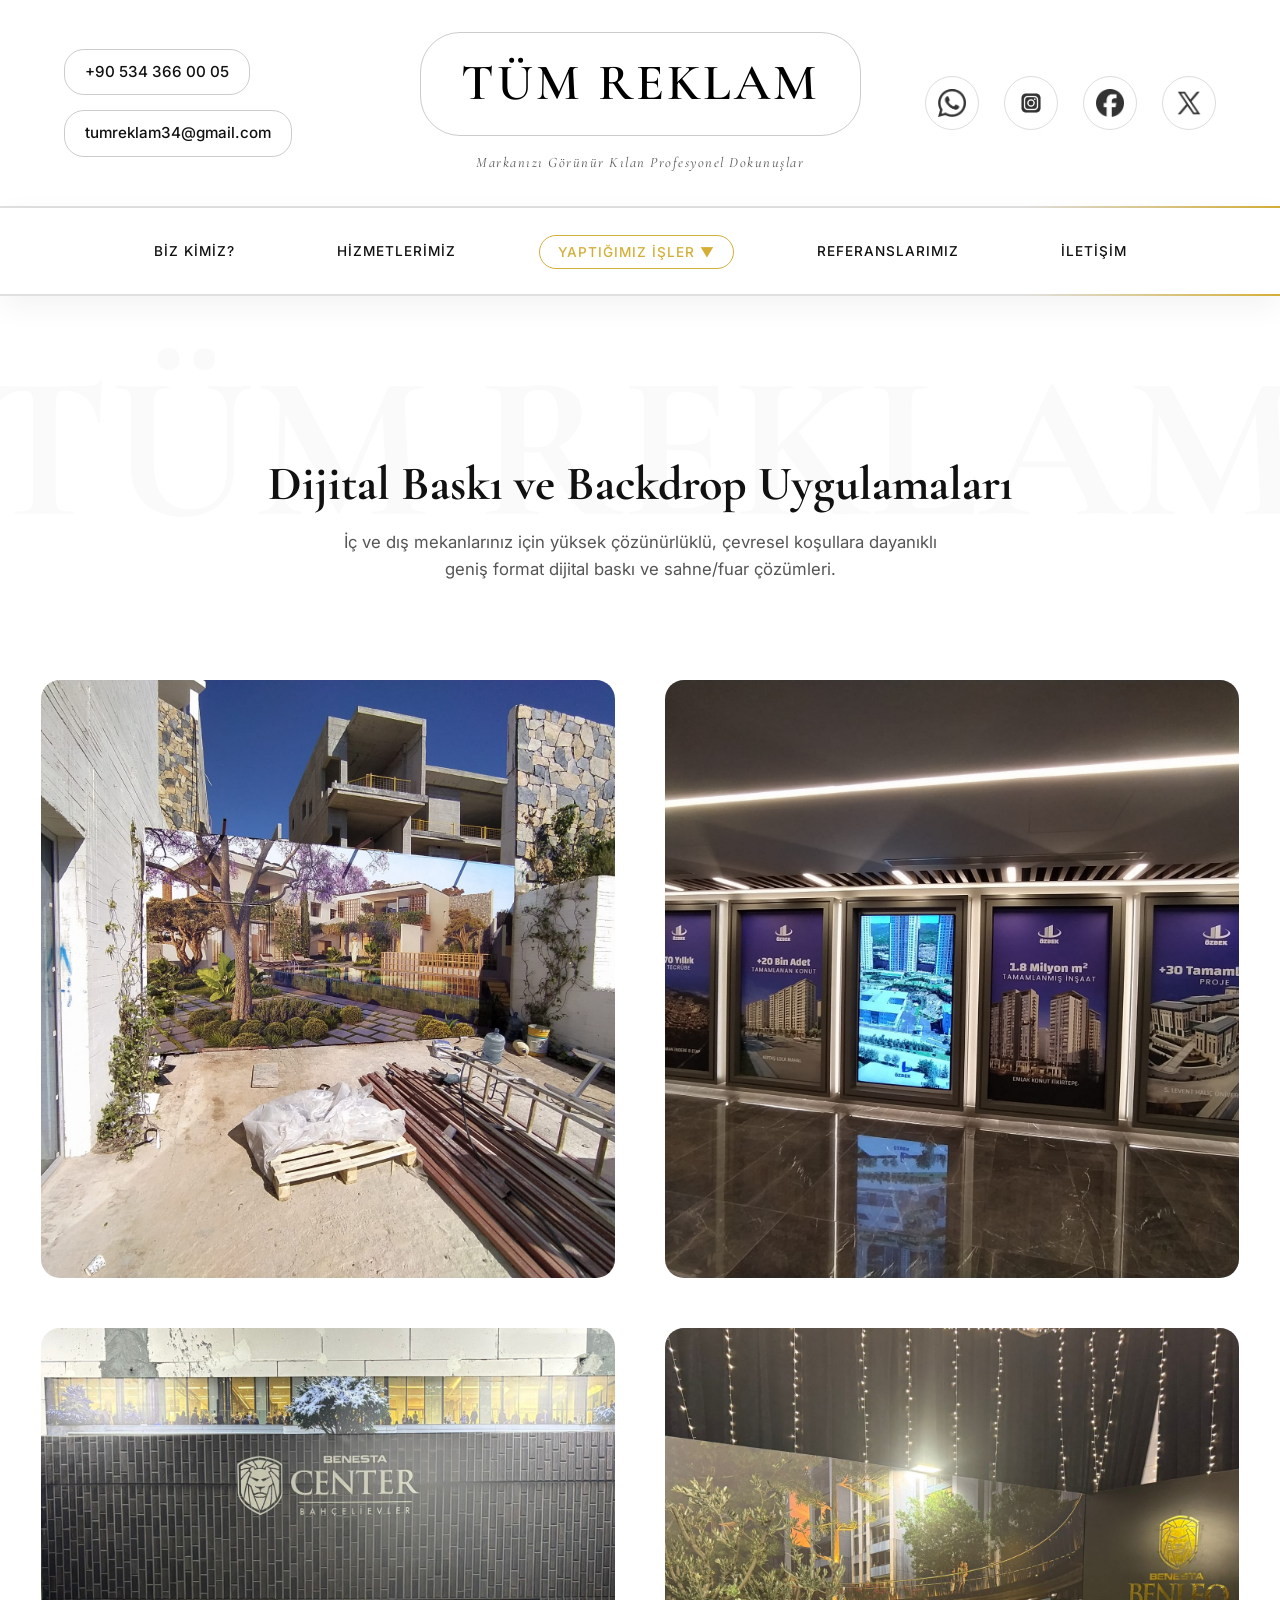
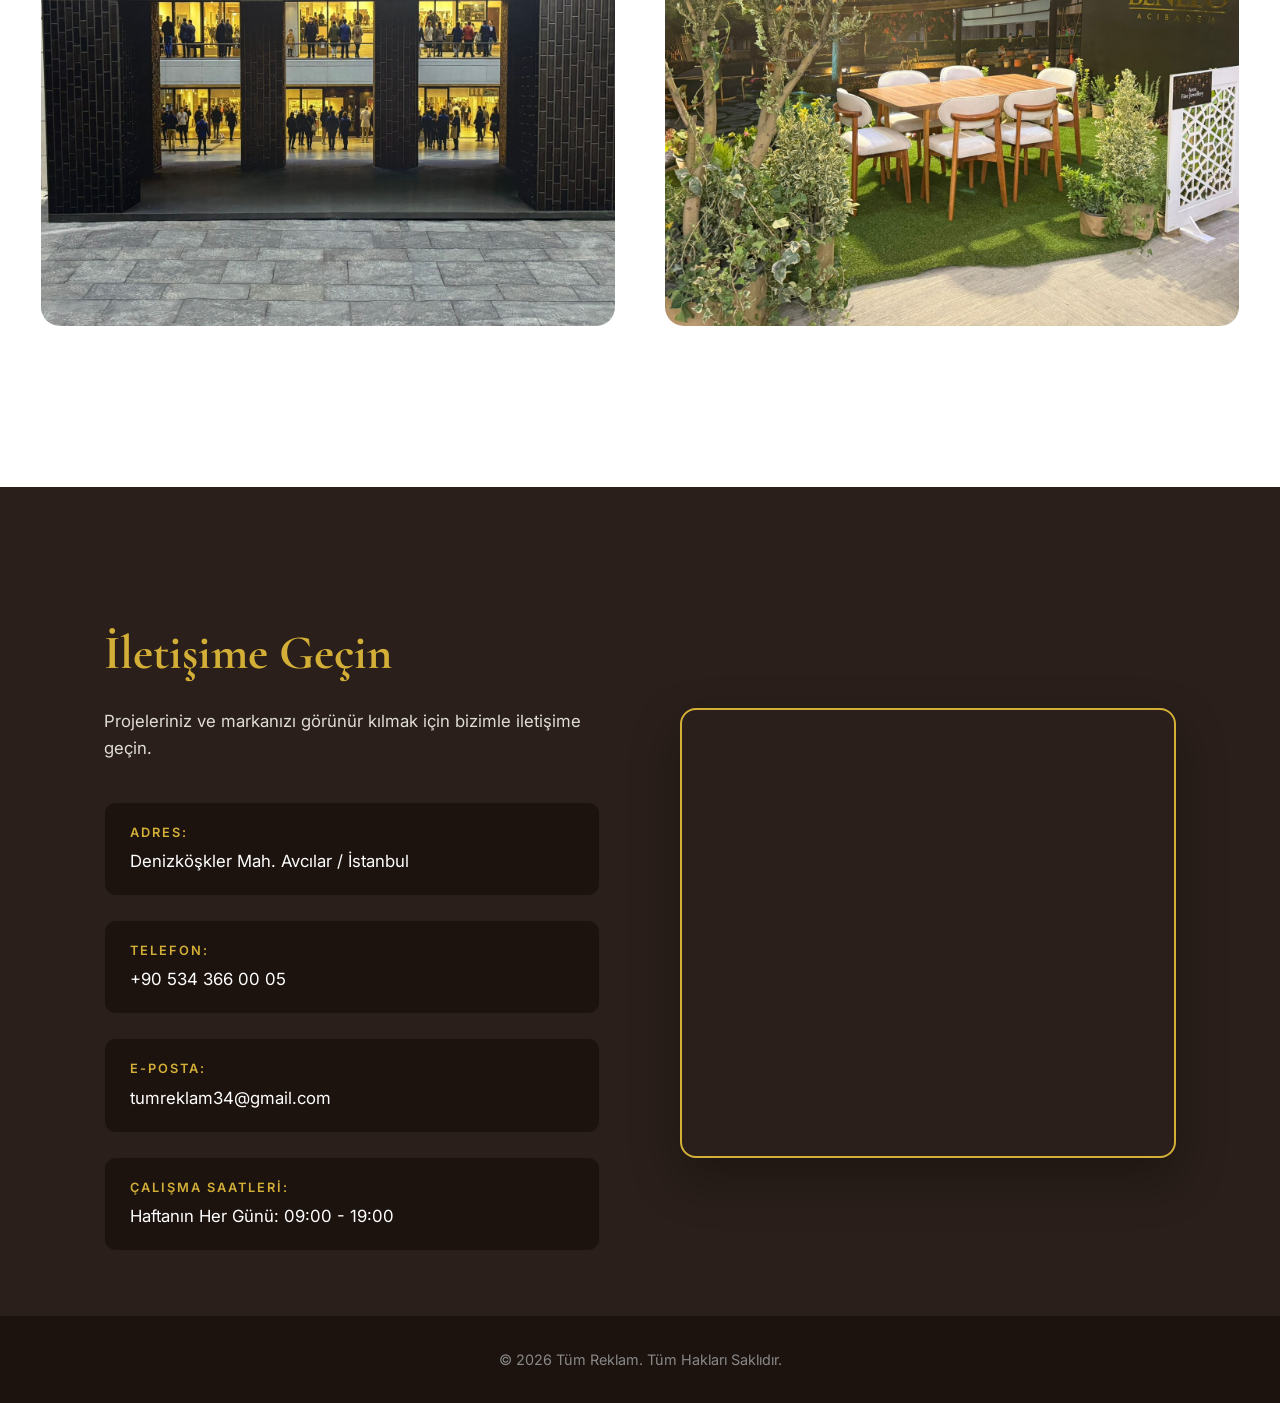
<file: baski.html>
<!DOCTYPE html>
<html lang="tr">

<head>
    <meta charset="UTF-8">
    <meta name="viewport" content="width=device-width, initial-scale=1.0">
    <title>Dijital Baskı ve Backdrop Uygulamaları | Tüm Reklam</title>
    <link
        href="https://fonts.googleapis.com/css2?family=Cormorant+Garamond:ital,wght@0,400;0,600;0,700;1,400&family=Inter:wght@300;400;500;600&display=swap"
        rel="stylesheet">
    <link rel="stylesheet" href="css/style.css">
</head>

<body>

    <header class="site-header">
        <div class="top-bar">
            <div class="header-quick-contact">
                <a href="tel:+905343660005">+90 534 366 00 05</a>
                <a href="mailto:tumreklam34@gmail.com">tumreklam34@gmail.com</a>
            </div>
            <div class="logo-center">
                <a href="index.html">
                    <h1>TÜM REKLAM</h1>
                </a>
                <p class="slogan">Markanızı Görünür Kılan Profesyonel Dokunuşlar</p>
            </div>
            <div class="header-social">
                <a href="https://wa.me/905343660005" target="_blank"><img src="assets/icons/whatsapp.png"
                        alt="WhatsApp"></a>
                <a href="https://www.instagram.com/tumreklam34?utm_source=qr&igsh=MW1oNmxnb2l3cmVrcA=="
                    target="_blank"><img src="assets/icons/instagram.png" alt="Instagram"></a>
                <a href="#"><img src="assets/icons/facebook.png" alt="Facebook"></a>
                <a href="#"><img src="assets/icons/x.png" alt="X"></a>
            </div>
        </div>
        <hr class="header-divider">
    </header>

    <nav class="category-nav">
        <a href="index.html#biz-kimiz-bolumu">Biz Kimiz?</a>
        <a href="index.html#hizmetlerimiz-bolumu">Hizmetlerimiz</a>
        <div class="dropdown">
            <a href="index.html#projeler-bolumu" class="dropbtn"
                style="color: var(--gold-accent); border-color: var(--gold-accent);">Yaptığımız İşler <span>▼</span></a>
            <div class="dropdown-content">
                <a href="tabelalar.html">Tabelalar ve Totemler</a>
                <a href="baski.html">Dijital Baskı ve Backdrop</a>
                <a href="yonlendirme.html">Yönlendirme Levhaları</a>
                <a href="kurumsal.html">Kurumsal İnce İşler</a>
                <a href="konsept.html">Konsept Tasarımlar</a>
            </div>
        </div>
        <a href="index.html#referanslar-bolumu">Referanslarımız</a>
        <a href="#iletisim-bolumu">İletişim</a>
    </nav>


    <section class="full-portfolio-section container">
        <div class="section-header center">
            <h2>Dijital Baskı ve Backdrop Uygulamaları</h2>
            <p>İç ve dış mekanlarınız için yüksek çözünürlüklü, çevresel koşullara dayanıklı geniş format dijital baskı
                ve sahne/fuar çözümleri.
            </p>
        </div>

        <div class="masonry-gallery">
            <div class="gallery-box">
                <img src="assets/img/ui/baski1.jpeg" alt="Şantiye Çevre Kaplama Baskıları">
                <div class="project-card-content">
                    <h3>Şantiye Kaplamaları</h3>
                    <p>İnşaat alanlarınızı etkileyici reklam alanlarına dönüştüren, doğa ve mimari konseptli büyük
                        boyutlu çevre güvenlik baskıları.</p>
                </div>
            </div>
            <div class="gallery-box">
                <img src="assets/img/ui/baski2.jpg" alt="Işıklı Kumaş Baskı">
                <div class="project-card-content">
                    <h3>Işıklı Kumaş Baskı (Lightbox)</h3>
                    <p>İç mekanlarda markanızı pürüzsüz ve canlı renklerle öne çıkaran, yüksek çözünürlüklü arkadan
                        aydınlatmalı dijital panolar.</p>
                </div>
            </div>
            <div class="gallery-box">
                <img src="assets/img/ui/baski3.jpeg" alt="Dev Cephe Giydirme">
                <div class="project-card-content">
                    <h3>Dev Cephe Giydirmeleri</h3>
                    <p>Bina cepheleri veya satış ofisleri için üretilen, markanızın büyüklüğünü vurgulayan mimari
                        dijital baskı uygulamaları.</p>
                </div>
            </div>
            <div class="gallery-box">
                <img src="assets/img/ui/baski4.jpg" alt="Fuar ve Etkinlik Alanı">
                <div class="project-card-content">
                    <h3>Fuar ve Etkinlik Baskıları</h3>
                    <p>Tanıtım standları, fuarlar ve özel etkinlikler için marka kimliğinize uygun tasarlanan, üç
                        boyutlu algı yaratan zeminler.</p>
                </div>
            </div>
        </div>
    </section>


    <footer id="iletisim-bolumu" class="site-footer">
        <div class="container footer-grid">

            <div class="contact-info-box">
                <h3 class="footer-title">İletişime Geçin</h3>
                <p class="footer-desc">Projeleriniz ve markanızı görünür kılmak için bizimle iletişime geçin.</p>

                <div class="contact-details">
                    <div class="contact-item">

                        <div class="text">
                            <strong>Adres:</strong>
                            <span>Denizköşkler Mah. Avcılar / İstanbul</span>
                        </div>
                    </div>
                    <div class="contact-item">

                        <div class="text">
                            <strong>Telefon:</strong>
                            <span>+90 534 366 00 05</span>
                        </div>
                    </div>
                    <div class="contact-item">

                        <div class="text">
                            <strong>E-posta:</strong>
                            <span>tumreklam34@gmail.com</span>
                        </div>
                    </div>
                    <div class="contact-item">

                        <div class="text">
                            <strong>Çalışma Saatleri:</strong>
                            <span>Haftanın Her Günü: 09:00 - 19:00</span>
                        </div>
                    </div>
                </div>
            </div>

            <div class="map-wrapper">
                <iframe
                    src="https://maps.google.com/maps?q=Denizk%C3%B6%C5%9Fkler%20Mahallesi,%20Tunay%20Sk.%20No:19,%20Avc%C4%B1lar/Istanbul&t=&z=15&ie=UTF8&iwloc=&output=embed"
                    width="100%" height="100%" style="border:0;" allowfullscreen="" loading="lazy"
                    referrerpolicy="no-referrer-when-downgrade"></iframe>
            </div>

        </div>
        <div class="footer-bottom">
            <p>© 2026 Tüm Reklam. Tüm Hakları Saklıdır.</p>
        </div>
    </footer>

</body>

</html>
</file>
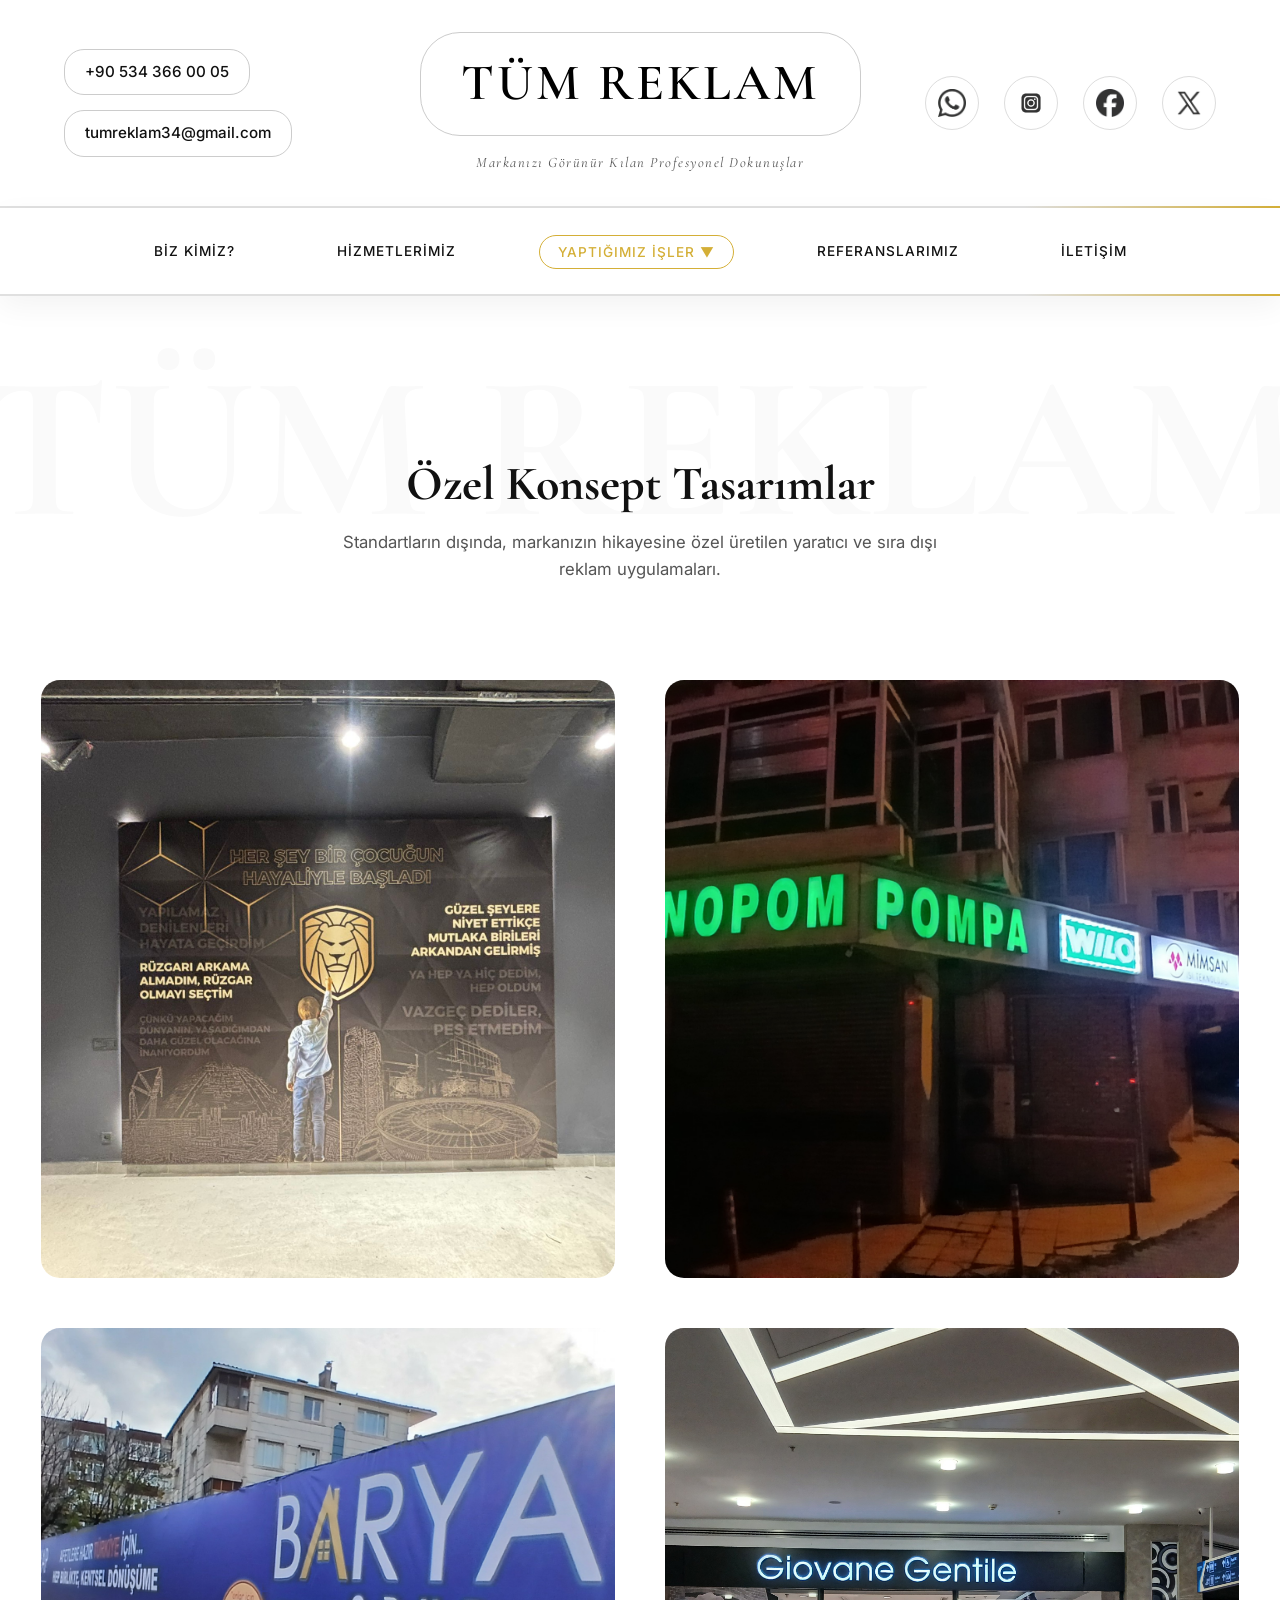
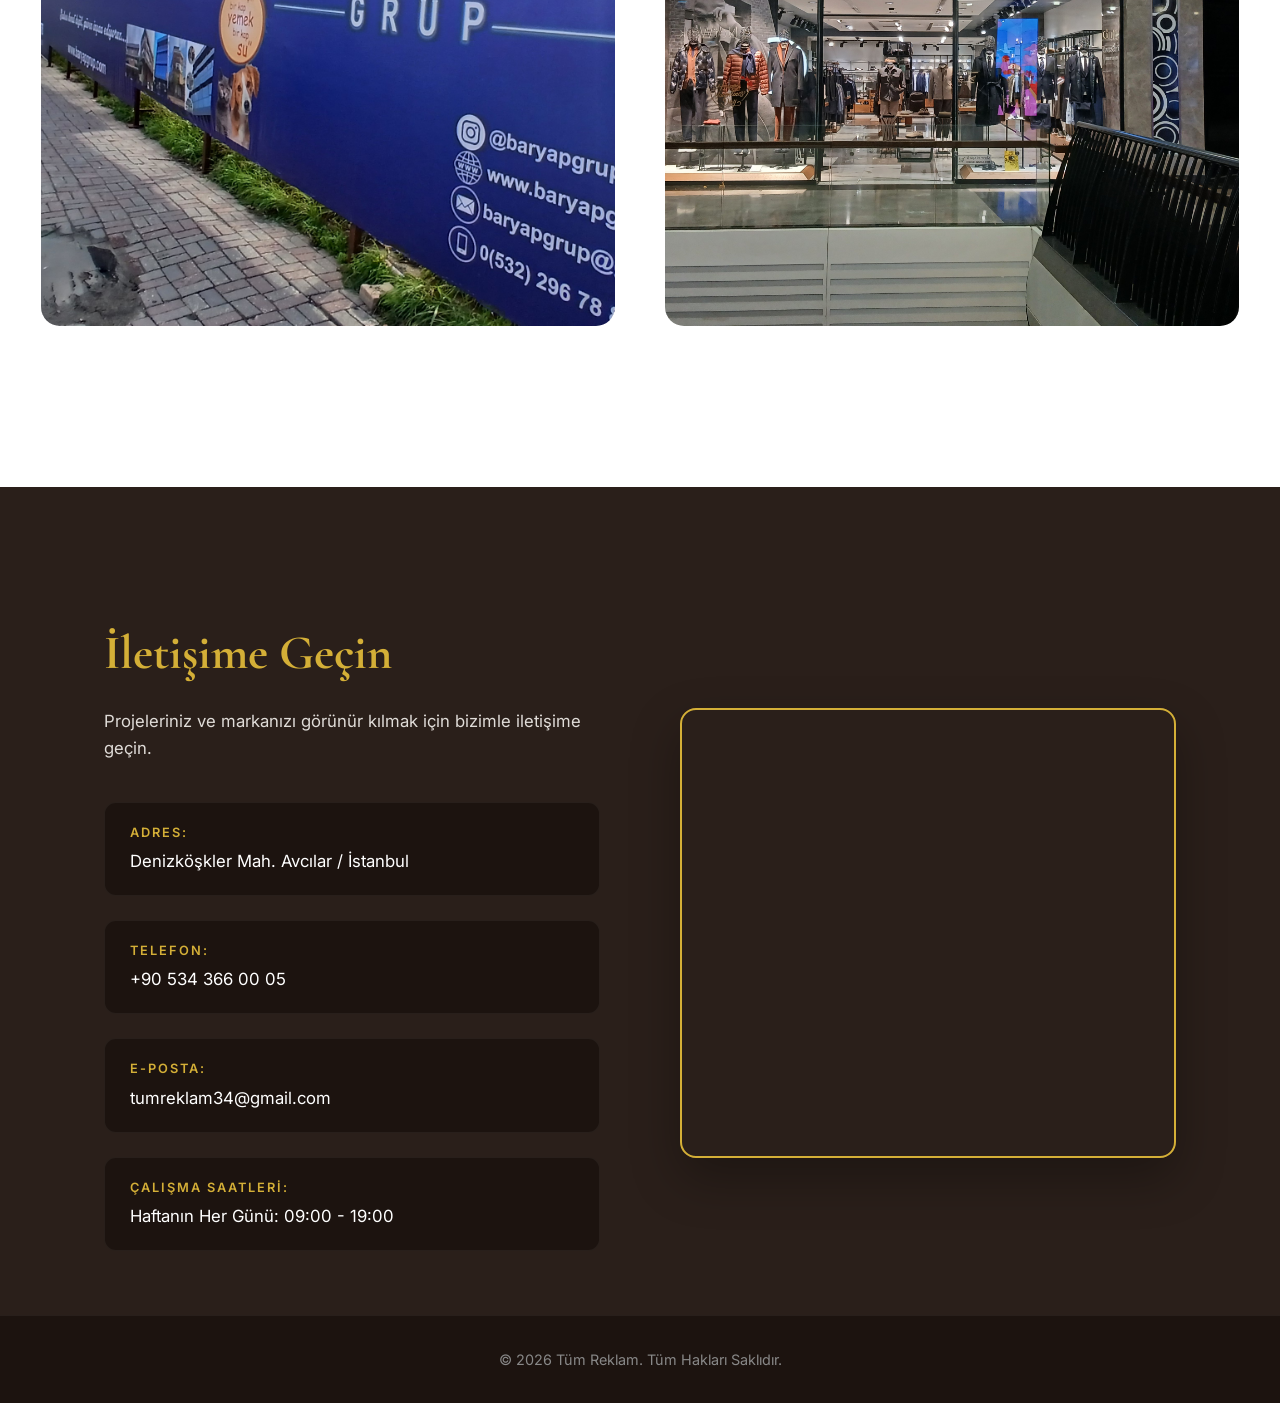
<file: konsept.html>
<!DOCTYPE html>
<html lang="tr">

<head>
    <meta charset="UTF-8">
    <meta name="viewport" content="width=device-width, initial-scale=1.0">
    <title>Özel Konsept Tasarımlar | Tüm Reklam</title>
    <link
        href="https://fonts.googleapis.com/css2?family=Cormorant+Garamond:ital,wght@0,400;0,600;0,700;1,400&family=Inter:wght@300;400;500;600&display=swap"
        rel="stylesheet">
    <link rel="stylesheet" href="css/style.css">
</head>

<body>

    <header class="site-header">
        <div class="top-bar">
            <div class="header-quick-contact">
                <a href="tel:+905343660005">+90 534 366 00 05</a>
                <a href="mailto:tumreklam34@gmail.com">tumreklam34@gmail.com</a>
            </div>
            <div class="logo-center">
                <a href="index.html">
                    <h1>TÜM REKLAM</h1>
                </a>
                <p class="slogan">Markanızı Görünür Kılan Profesyonel Dokunuşlar</p>
            </div>
            <div class="header-social">
                <a href="https://wa.me/905343660005" target="_blank"><img src="assets/icons/whatsapp.png"
                        alt="WhatsApp"></a>
                <a href="https://www.instagram.com/tumreklam34?utm_source=qr&igsh=MW1oNmxnb2l3cmVrcA=="
                    target="_blank"><img src="assets/icons/instagram.png" alt="Instagram"></a>
                <a href="#"><img src="assets/icons/facebook.png" alt="Facebook"></a>
                <a href="#"><img src="assets/icons/x.png" alt="X"></a>
            </div>
        </div>
        <hr class="header-divider">
    </header>

    <nav class="category-nav">
        <a href="index.html#biz-kimiz-bolumu">Biz Kimiz?</a>
        <a href="index.html#hizmetlerimiz-bolumu">Hizmetlerimiz</a>
        <div class="dropdown">
            <a href="index.html#projeler-bolumu" class="dropbtn"
                style="color: var(--gold-accent); border-color: var(--gold-accent);">Yaptığımız İşler <span>▼</span></a>
            <div class="dropdown-content">
                <a href="tabelalar.html">Tabelalar ve Totemler</a>
                <a href="baski.html">Dijital Baskı ve Backdrop</a>
                <a href="yonlendirme.html">Yönlendirme Levhaları</a>
                <a href="kurumsal.html">Kurumsal İnce İşler</a>
                <a href="konsept.html">Konsept Tasarımlar</a>
            </div>
        </div>
        <a href="index.html#referanslar-bolumu">Referanslarımız</a>
        <a href="#iletisim-bolumu">İletişim</a>
    </nav>


    <section class="full-portfolio-section container">
        <div class="section-header center">
            <h2>Özel Konsept Tasarımlar</h2>
            <p>Standartların dışında, markanızın hikayesine özel üretilen yaratıcı ve sıra dışı reklam uygulamaları.</p>
        </div>

        <div class="masonry-gallery">
            <div class="gallery-box">
                <img src="assets/img/ui/konsept1.jpeg" alt="İç Mekan Dekoratif Duvar">
                <div class="project-card-content">
                    <h3>İç Mekan Dekoratif Duvar</h3>
                    <p>Motivasyonel metinler ve grafik tasarımlarla mekanınıza özel bir hikaye katan dev dijital duvar
                        folyo uygulamaları.</p>
                </div>
            </div>
            <div class="gallery-box">
                <img src="assets/img/ui/konsept2.jpg" alt="İşletme Dış Cephe Işıklı Tabela">
                <div class="project-card-content">
                    <h3>Işıklı Dış Cephe Tabelaları</h3>
                    <p>İşletmelerin vitrin ve cephelerine entegre, karanlıkta dahi markanızı çarpıcı gösteren özel
                        ışıklı harf tabelalar.</p>
                </div>
            </div>
            <div class="gallery-box">
                <img src="assets/img/ui/konsept3.jpg" alt="Dev Ölçekli Marka Brandaları">
                <div class="project-card-content">
                    <h3>Dev Ölçekli Kampanya Brandaları</h3>
                    <p>Açık alanlarda geniş kitlelere mesaj vermek için tasarlanmış dev kentsel dönüşüm veya gayrimenkul
                        proje brandaları.</p>
                </div>
            </div>
            <div class="gallery-box">
                <img src="assets/img/ui/konsept4.jpg" alt="Mağaza Vitrin ve Cephe Konsepti">
                <div class="project-card-content">
                    <h3>Mağaza Vitrin Konseptleri</h3>
                    <p>AVM içi veya cadde mağazaları için prestijli yüzey malzemeleriyle kombinlenmiş, ışıklı marka ve
                        vitrin tasarımları.</p>
                </div>
            </div>
        </div>
    </section>


    <footer id="iletisim-bolumu" class="site-footer">
        <div class="container footer-grid">

            <div class="contact-info-box">
                <h3 class="footer-title">İletişime Geçin</h3>
                <p class="footer-desc">Projeleriniz ve markanızı görünür kılmak için bizimle iletişime geçin.</p>

                <div class="contact-details">
                    <div class="contact-item">

                        <div class="text">
                            <strong>Adres:</strong>
                            <span>Denizköşkler Mah.  Avcılar / İstanbul</span>
                        </div>
                    </div>
                    <div class="contact-item">

                        <div class="text">
                            <strong>Telefon:</strong>
                            <span>+90 534 366 00 05</span>
                        </div>
                    </div>
                    <div class="contact-item">

                        <div class="text">
                            <strong>E-posta:</strong>
                            <span>tumreklam34@gmail.com</span>
                        </div>
                    </div>
                    <div class="contact-item">

                        <div class="text">
                            <strong>Çalışma Saatleri:</strong>
                            <span>Haftanın Her Günü: 09:00 - 19:00</span>
                        </div>
                    </div>
                </div>
            </div>

            <div class="map-wrapper">
                <iframe
                    src="https://maps.google.com/maps?q=Denizk%C3%B6%C5%9Fkler%20Mahallesi,%20Tunay%20Sk.%20No:19,%20Avc%C4%B1lar/Istanbul&t=&z=15&ie=UTF8&iwloc=&output=embed"
                    width="100%" height="100%" style="border:0;" allowfullscreen="" loading="lazy"
                    referrerpolicy="no-referrer-when-downgrade"></iframe>
            </div>

        </div>
        <div class="footer-bottom">
            <p>© 2026 Tüm Reklam. Tüm Hakları Saklıdır.</p>
        </div>
    </footer>

</body>

</html>
</file>
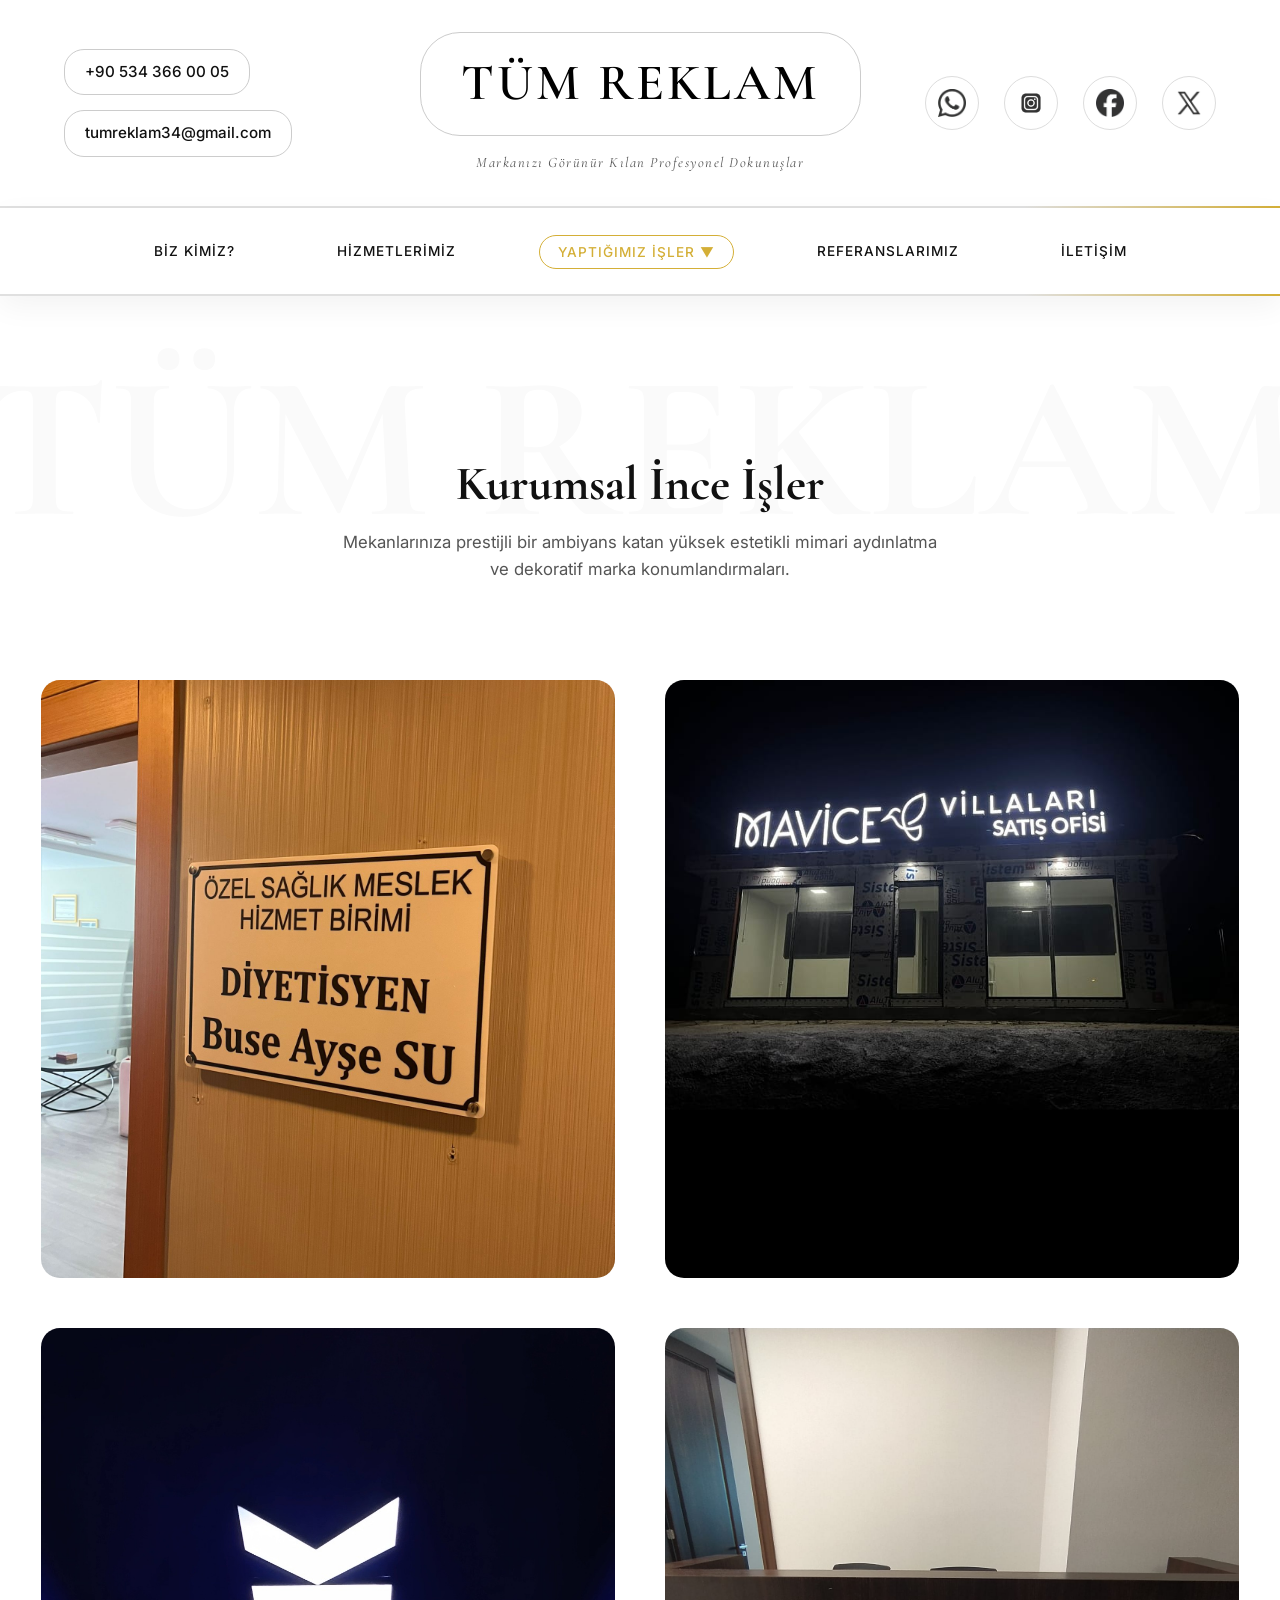
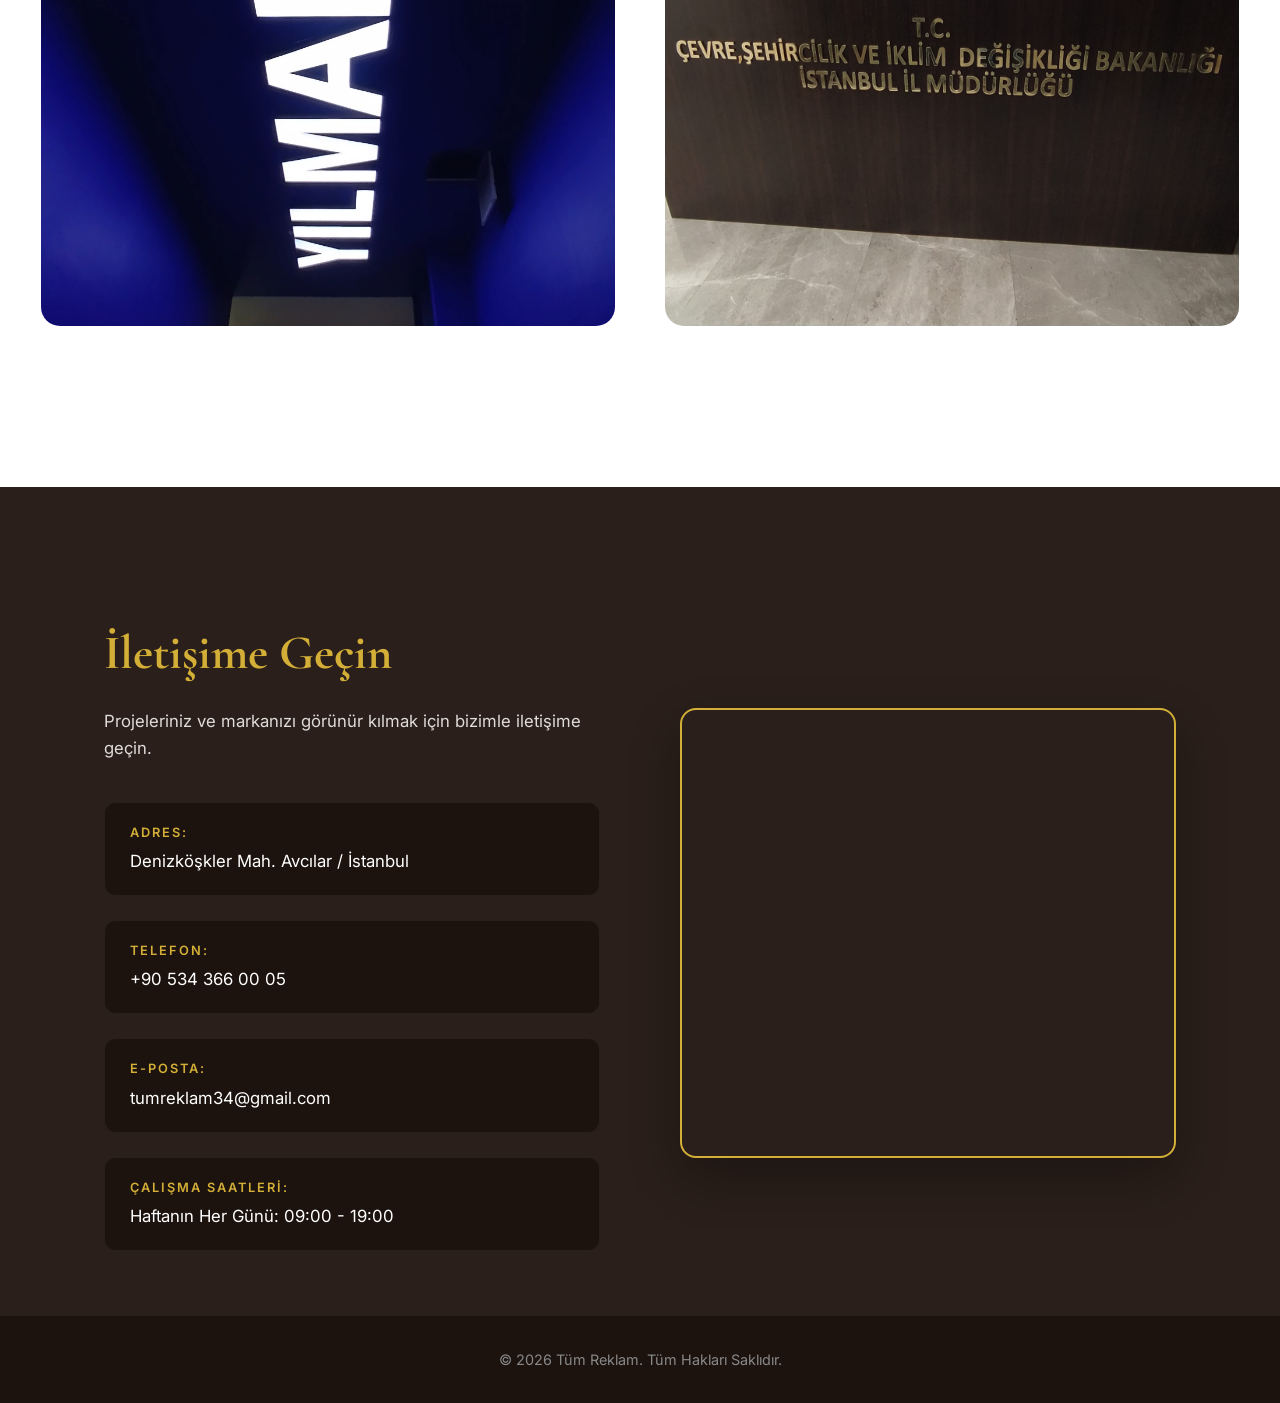
<file: kurumsal.html>
<!DOCTYPE html>
<html lang="tr">

<head>
    <meta charset="UTF-8">
    <meta name="viewport" content="width=device-width, initial-scale=1.0">
    <title>Kurumsal İnce İşler | Tüm Reklam</title>
    <link
        href="https://fonts.googleapis.com/css2?family=Cormorant+Garamond:ital,wght@0,400;0,600;0,700;1,400&family=Inter:wght@300;400;500;600&display=swap"
        rel="stylesheet">
    <link rel="stylesheet" href="css/style.css">
</head>

<body>

    <header class="site-header">
        <div class="top-bar">
            <div class="header-quick-contact">
                <a href="tel:+905343660005">+90 534 366 00 05</a>
                <a href="mailto:tumreklam34@gmail.com">tumreklam34@gmail.com</a>
            </div>
            <div class="logo-center">
                <a href="index.html">
                    <h1>TÜM REKLAM</h1>
                </a>
                <p class="slogan">Markanızı Görünür Kılan Profesyonel Dokunuşlar</p>
            </div>
            <div class="header-social">
                <a href="https://wa.me/905343660005" target="_blank"><img src="assets/icons/whatsapp.png"
                        alt="WhatsApp"></a>
                <a href="https://www.instagram.com/tumreklam34?utm_source=qr&igsh=MW1oNmxnb2l3cmVrcA=="
                    target="_blank"><img src="assets/icons/instagram.png" alt="Instagram"></a>
                <a href="#"><img src="assets/icons/facebook.png" alt="Facebook"></a>
                <a href="#"><img src="assets/icons/x.png" alt="X"></a>
            </div>
        </div>
        <hr class="header-divider">
    </header>

    <nav class="category-nav">
        <a href="index.html#biz-kimiz-bolumu">Biz Kimiz?</a>
        <a href="index.html#hizmetlerimiz-bolumu">Hizmetlerimiz</a>
        <div class="dropdown">
            <a href="index.html#projeler-bolumu" class="dropbtn"
                style="color: var(--gold-accent); border-color: var(--gold-accent);">Yaptığımız İşler <span>▼</span></a>
            <div class="dropdown-content">
                <a href="tabelalar.html">Tabelalar ve Totemler</a>
                <a href="baski.html">Dijital Baskı ve Backdrop</a>
                <a href="yonlendirme.html">Yönlendirme Levhaları</a>
                <a href="kurumsal.html">Kurumsal İnce İşler</a>
                <a href="konsept.html">Konsept Tasarımlar</a>
            </div>
        </div>
        <a href="index.html#referanslar-bolumu">Referanslarımız</a>
        <a href="#iletisim-bolumu">İletişim</a>
    </nav>


    <section class="full-portfolio-section container">
        <div class="section-header center">
            <h2>Kurumsal İnce İşler</h2>
            <p>Mekanlarınıza prestijli bir ambiyans katan yüksek estetikli mimari aydınlatma ve dekoratif marka
                konumlandırmaları.</p>
        </div>

        <div class="masonry-gallery">
            <div class="gallery-box">
                <img src="assets/img/ui/kurumsal1.jpg" alt="Ofis Kapı İsimlikleri">
                <div class="project-card-content">
                    <h3>Ofis Kapı İsimlikleri</h3>
                    <p>Kurum içi oda kapıları için özel üretilmiş, net okunabilir yazılı ve şık tasarımlı kurumsal
                        isimlik levhaları.</p>
                </div>
            </div>
            <div class="gallery-box">
                <img src="assets/img/ui/kurumsal2.jpg" alt="Satış Ofisi Mimari Kaplamaları">
                <div class="project-card-content">
                    <h3>Satış Ofisi Uygulamaları</h3>
                    <p>Projelerin satış ofisleri için estetik ve dikkat çekici dış cephe kaplamaları ile şık ışıklı çatı
                        tabelaları.</p>
                </div>
            </div>
            <div class="gallery-box">
                <img src="assets/img/ui/kurumsal3.jpg" alt="Tavana Monte Özel Aydınlatmalar">
                <div class="project-card-content">
                    <h3>Tavan Tipi Dev Logolar</h3>
                    <p>Tavan yapısına doğrudan entegre edilerek mekan tasarımına değer katan, özel aydınlatmalı devasa
                        marka logoları.</p>
                </div>
            </div>
            <div class="gallery-box">
                <img src="assets/img/ui/kurumsal4.jpg" alt="Karşılama Bankosu Logoları">
                <div class="project-card-content">
                    <h3>Banko Üzeri Kurumsal Kimlik</h3>
                    <p>Resmi kurumlar ve şirket giriş bankolarını taçlandıran, prestijli metalik kesim kurumsal unvan
                        uygulamaları.</p>
                </div>
            </div>
        </div>
    </section>


    <footer id="iletisim-bolumu" class="site-footer">
        <div class="container footer-grid">

            <div class="contact-info-box">
                <h3 class="footer-title">İletişime Geçin</h3>
                <p class="footer-desc">Projeleriniz ve markanızı görünür kılmak için bizimle iletişime geçin.</p>

                <div class="contact-details">
                    <div class="contact-item">

                        <div class="text">
                            <strong>Adres:</strong>
                            <span>Denizköşkler Mah. Avcılar / İstanbul</span>
                        </div>
                    </div>
                    <div class="contact-item">

                        <div class="text">
                            <strong>Telefon:</strong>
                            <span>+90 534 366 00 05</span>
                        </div>
                    </div>
                    <div class="contact-item">

                        <div class="text">
                            <strong>E-posta:</strong>
                            <span>tumreklam34@gmail.com</span>
                        </div>
                    </div>
                    <div class="contact-item">

                        <div class="text">
                            <strong>Çalışma Saatleri:</strong>
                            <span>Haftanın Her Günü: 09:00 - 19:00</span>
                        </div>
                    </div>
                </div>
            </div>

            <div class="map-wrapper">
                <iframe
                    src="https://maps.google.com/maps?q=Denizk%C3%B6%C5%9Fkler%20Mahallesi,%20Tunay%20Sk.%20No:19,%20Avc%C4%B1lar/Istanbul&t=&z=15&ie=UTF8&iwloc=&output=embed"
                    width="100%" height="100%" style="border:0;" allowfullscreen="" loading="lazy"
                    referrerpolicy="no-referrer-when-downgrade"></iframe>
            </div>

        </div>
        <div class="footer-bottom">
            <p>© 2026 Tüm Reklam. Tüm Hakları Saklıdır.</p>
        </div>
    </footer>

</body>

</html>
</file>
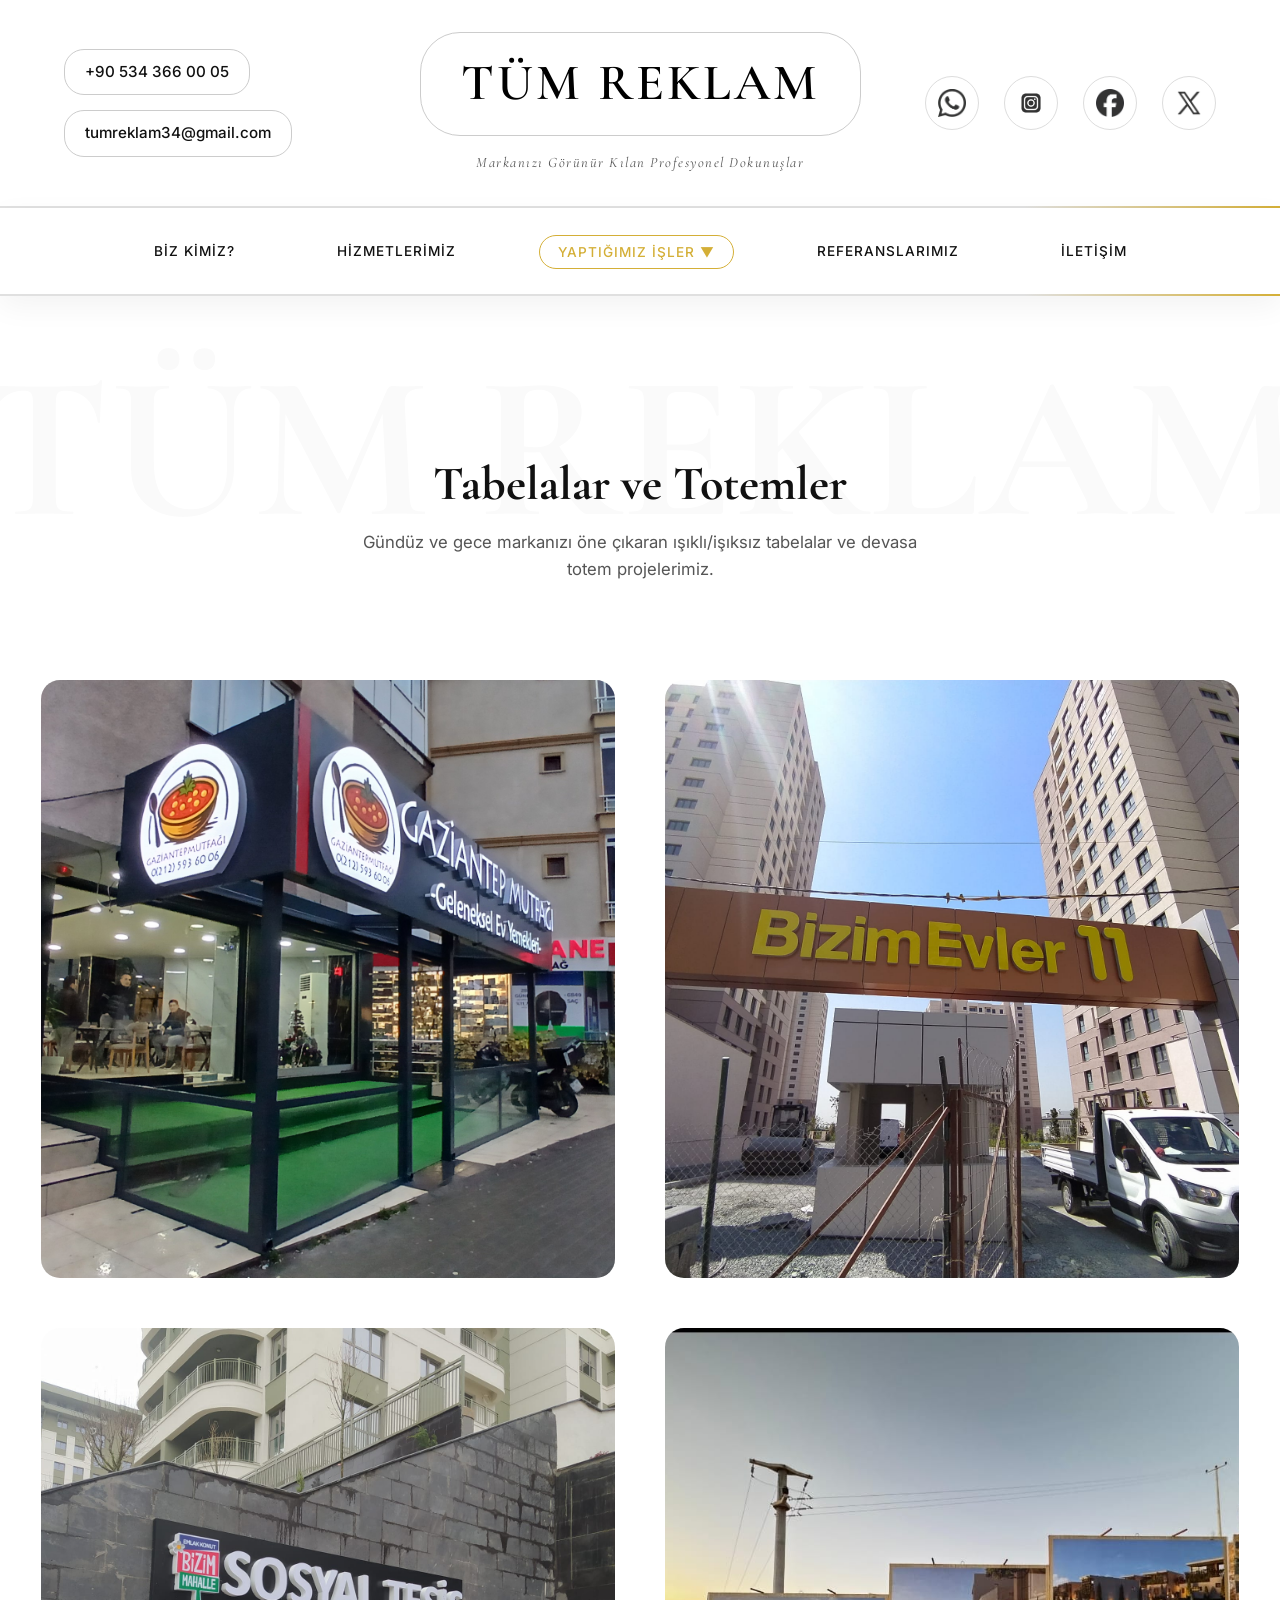
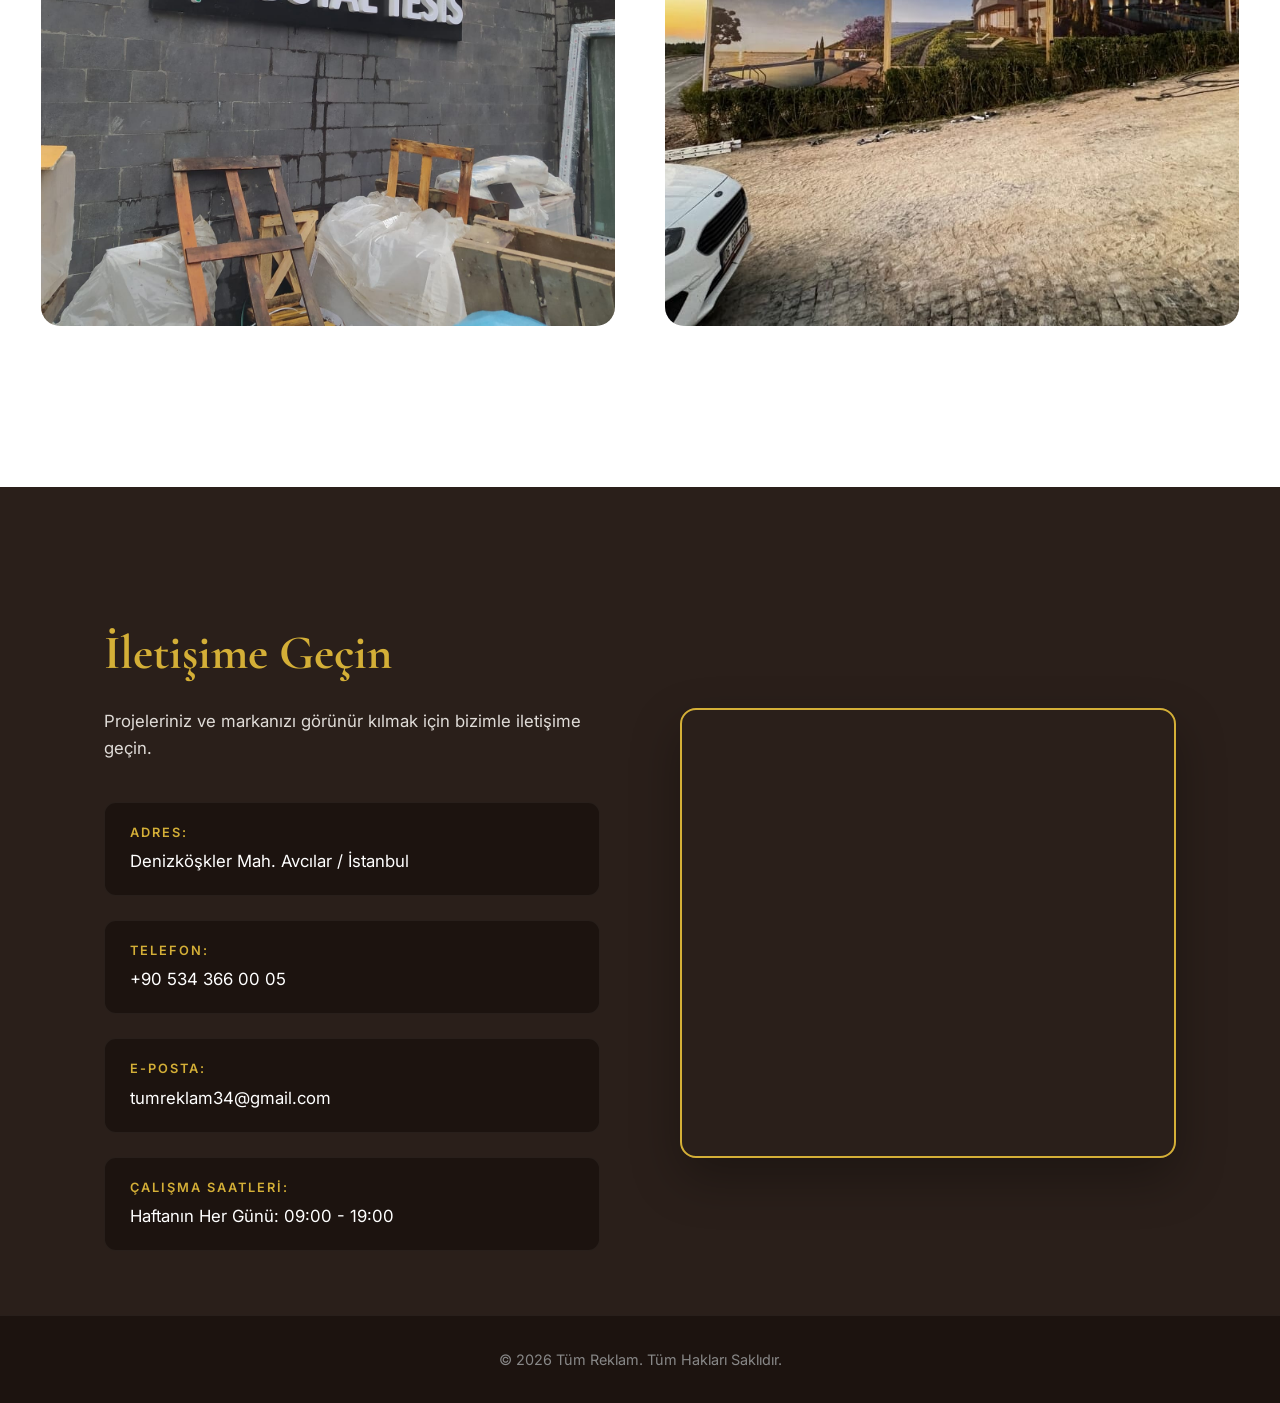
<file: tabelalar.html>
<!DOCTYPE html>
<html lang="tr">

<head>
    <meta charset="UTF-8">
    <meta name="viewport" content="width=device-width, initial-scale=1.0">
    <title>Tabelalar ve Totemler | Tüm Reklam</title>
    <link
        href="https://fonts.googleapis.com/css2?family=Cormorant+Garamond:ital,wght@0,400;0,600;0,700;1,400&family=Inter:wght@300;400;500;600&display=swap"
        rel="stylesheet">
    <link rel="stylesheet" href="css/style.css">
</head>

<body>

    <header class="site-header">
        <div class="top-bar">
            <div class="header-quick-contact">
                <a href="tel:+905343660005">+90 534 366 00 05</a>
                <a href="mailto:tumreklam34@gmail.com">tumreklam34@gmail.com</a>
            </div>
            <div class="logo-center">
                <a href="index.html">
                    <h1>TÜM REKLAM</h1>
                </a>
                <p class="slogan">Markanızı Görünür Kılan Profesyonel Dokunuşlar</p>
            </div>
            <div class="header-social">
                <a href="https://wa.me/905343660005" target="_blank"><img src="assets/icons/whatsapp.png"
                        alt="WhatsApp"></a>
                <a href="https://www.instagram.com/tumreklam34?utm_source=qr&igsh=MW1oNmxnb2l3cmVrcA=="
                    target="_blank"><img src="assets/icons/instagram.png" alt="Instagram"></a>
                <a href="#"><img src="assets/icons/facebook.png" alt="Facebook"></a>
                <a href="#"><img src="assets/icons/x.png" alt="X"></a>
            </div>
        </div>
        <hr class="header-divider">
    </header>

    <nav class="category-nav">
        <a href="index.html#biz-kimiz-bolumu">Biz Kimiz?</a>
        <a href="index.html#hizmetlerimiz-bolumu">Hizmetlerimiz</a>
        <div class="dropdown">
            <a href="index.html#projeler-bolumu" class="dropbtn"
                style="color: var(--gold-accent); border-color: var(--gold-accent);">Yaptığımız İşler <span>▼</span></a>
            <div class="dropdown-content">
                <a href="tabelalar.html">Tabelalar ve Totemler</a>
                <a href="baski.html">Dijital Baskı ve Backdrop</a>
                <a href="yonlendirme.html">Yönlendirme Levhaları</a>
                <a href="kurumsal.html">Kurumsal İnce İşler</a>
                <a href="konsept.html">Konsept Tasarımlar</a>
            </div>
        </div>
        <a href="index.html#referanslar-bolumu">Referanslarımız</a>
        <a href="#iletisim-bolumu">İletişim</a>
    </nav>


    <section class="full-portfolio-section container">
        <div class="section-header center">
            <h2>Tabelalar ve Totemler</h2>
            <p>Gündüz ve gece markanızı öne çıkaran ışıklı/işıksız tabelalar ve devasa totem projelerimiz.</p>
        </div>

        <div class="masonry-gallery">

            <div class="gallery-box">
                <img src="assets/img/ui/tabela1.jpg" alt="Premium LED Tabela Uygulaması">
                <div class="project-card-content">
                    <h3>LED Tabela Uygulaması</h3>
                    <p>Markanın gece görünürlüğünü en üst seviyeye taşıyan, enerji tasarruflu ve uzun ömürlü LED tabela
                        projemiz.</p>
                </div>
            </div>

            <div class="gallery-box">
                <img src="assets/img/ui/tabela2.jpg" alt="Kurumsal Dev Totem Tabelası">
                <div class="project-card-content">
                    <h3>Kurumsal Dev Totem</h3>
                    <p>Fabrika ve plaza girişleri için tasarladığımız, uzak mesafelerden fark edilen, rüzgara dayanıklı
                        pilon totem tabela.</p>
                </div>
            </div>

            <div class="gallery-box">
                <img src="assets/img/ui/tabela3.jpg" alt="Pleksi Kutu Harf Tabela">
                <div class="project-card-content">
                    <h3>Pleksi Kutu Harf</h3>
                    <p>Ofis içi ve dış cephe için uyguladığımız, elit ve kurumsal bir hava katan, arkadan aydınlatmalı
                        pleksi kutu harf projemiz.</p>
                </div>
            </div>

            <div class="gallery-box">
                <img src="assets/img/ui/tabela4.jpg" alt="Şık Işıksız Tabela">
                <div class="project-card-content">
                    <h3>Işıksız Şık Tabela</h3>
                    <p>Fırçalanmış alüminyum malzeme üzerine uygulanan, elit ve minimal tasarımlı ışıksız cephe
                        tabelası.</p>
                </div>
            </div>

        </div>
    </section>


    <footer id="iletisim-bolumu" class="site-footer">
        <div class="container footer-grid">

            <div class="contact-info-box">
                <h3 class="footer-title">İletişime Geçin</h3>
                <p class="footer-desc">Projeleriniz ve markanızı görünür kılmak için bizimle iletişime geçin.</p>

                <div class="contact-details">
                    <div class="contact-item">

                        <div class="text">
                            <strong>Adres:</strong>
                            <span>Denizköşkler Mah.  Avcılar / İstanbul</span>
                        </div>
                    </div>
                    <div class="contact-item">

                        <div class="text">
                            <strong>Telefon:</strong>
                            <span>+90 534 366 00 05</span>
                        </div>
                    </div>
                    <div class="contact-item">

                        <div class="text">
                            <strong>E-posta:</strong>
                            <span>tumreklam34@gmail.com</span>
                        </div>
                    </div>
                    <div class="contact-item">

                        <div class="text">
                            <strong>Çalışma Saatleri:</strong>
                            <span>Haftanın Her Günü: 09:00 - 19:00</span>
                        </div>
                    </div>
                </div>
            </div>

            <div class="map-wrapper">
                <iframe
                    src="https://maps.google.com/maps?q=Denizk%C3%B6%C5%9Fkler%20Mahallesi,%20Tunay%20Sk.%20No:19,%20Avc%C4%B1lar/Istanbul&t=&z=15&ie=UTF8&iwloc=&output=embed"
                    width="100%" height="100%" style="border:0;" allowfullscreen="" loading="lazy"
                    referrerpolicy="no-referrer-when-downgrade"></iframe>
            </div>

        </div>
        <div class="footer-bottom">
            <p>© 2026 Tüm Reklam. Tüm Hakları Saklıdır.</p>
        </div>
    </footer>

</body>

</html>
</file>
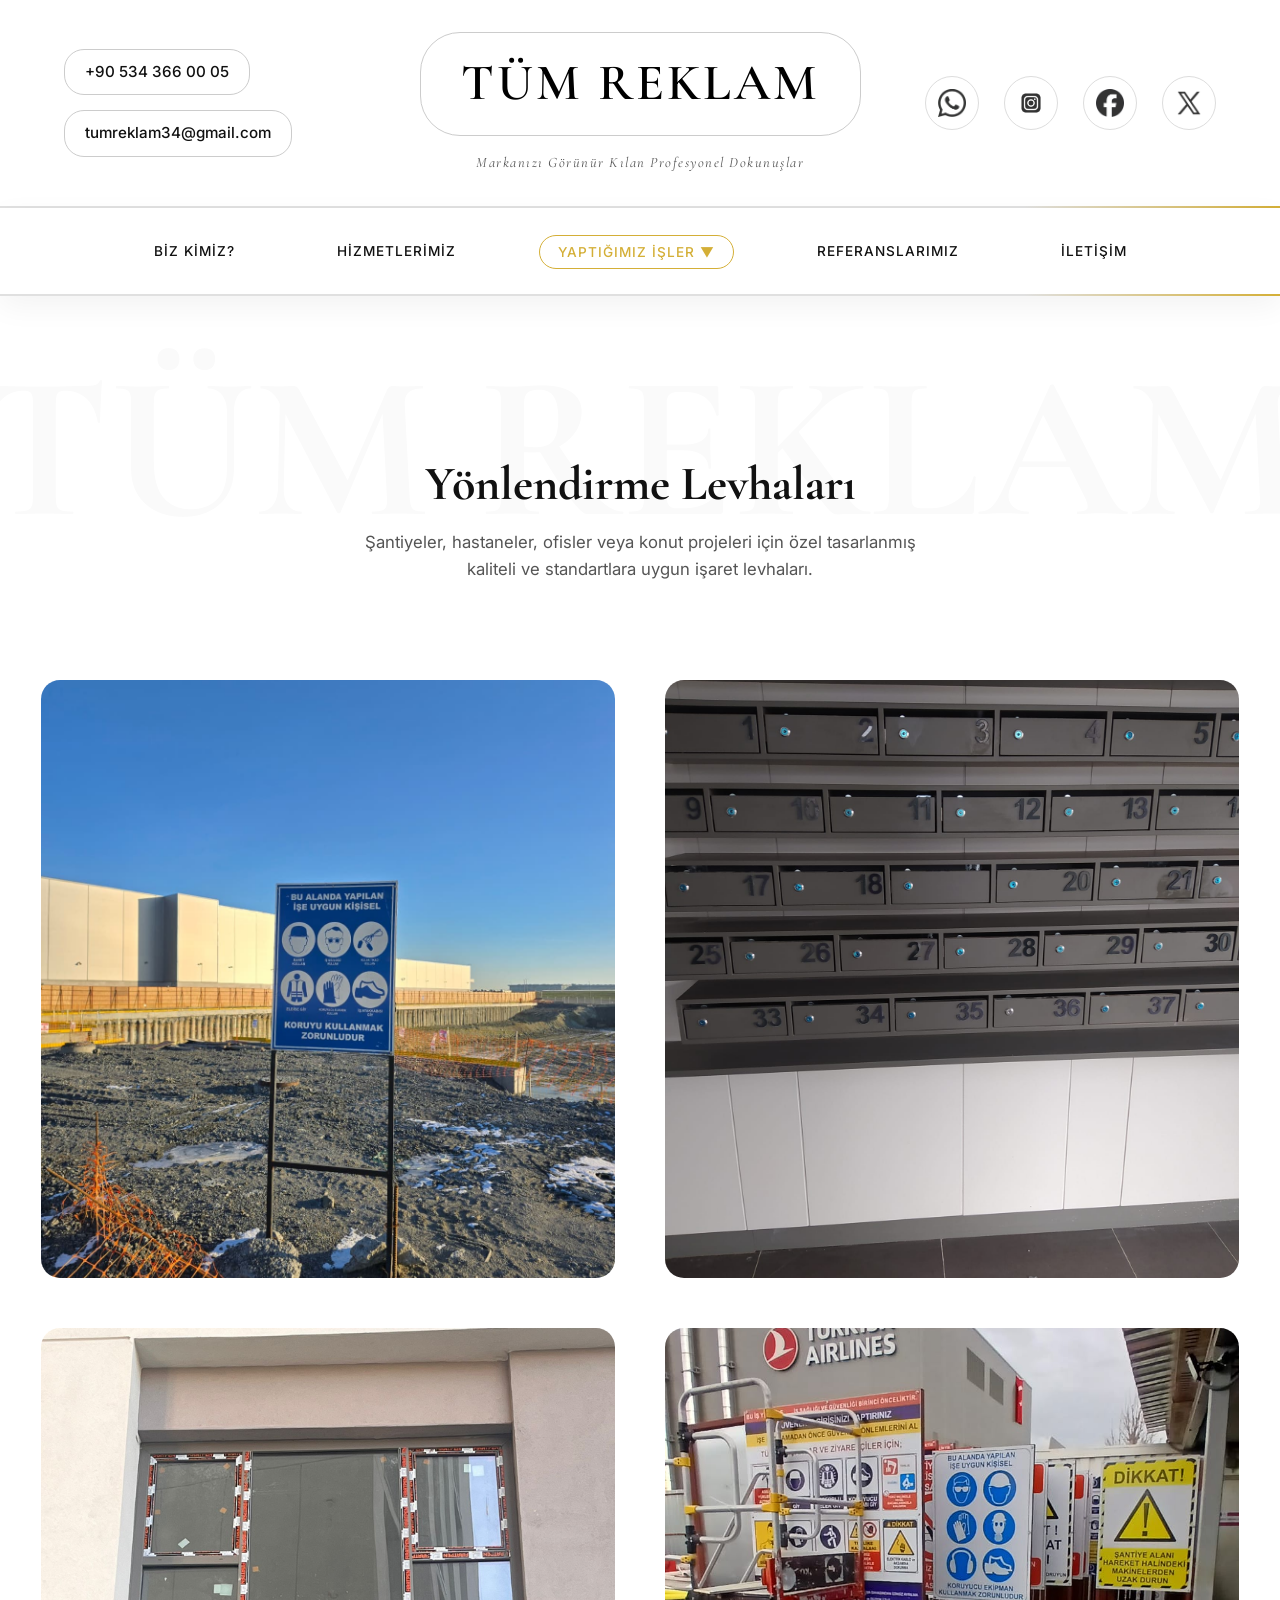
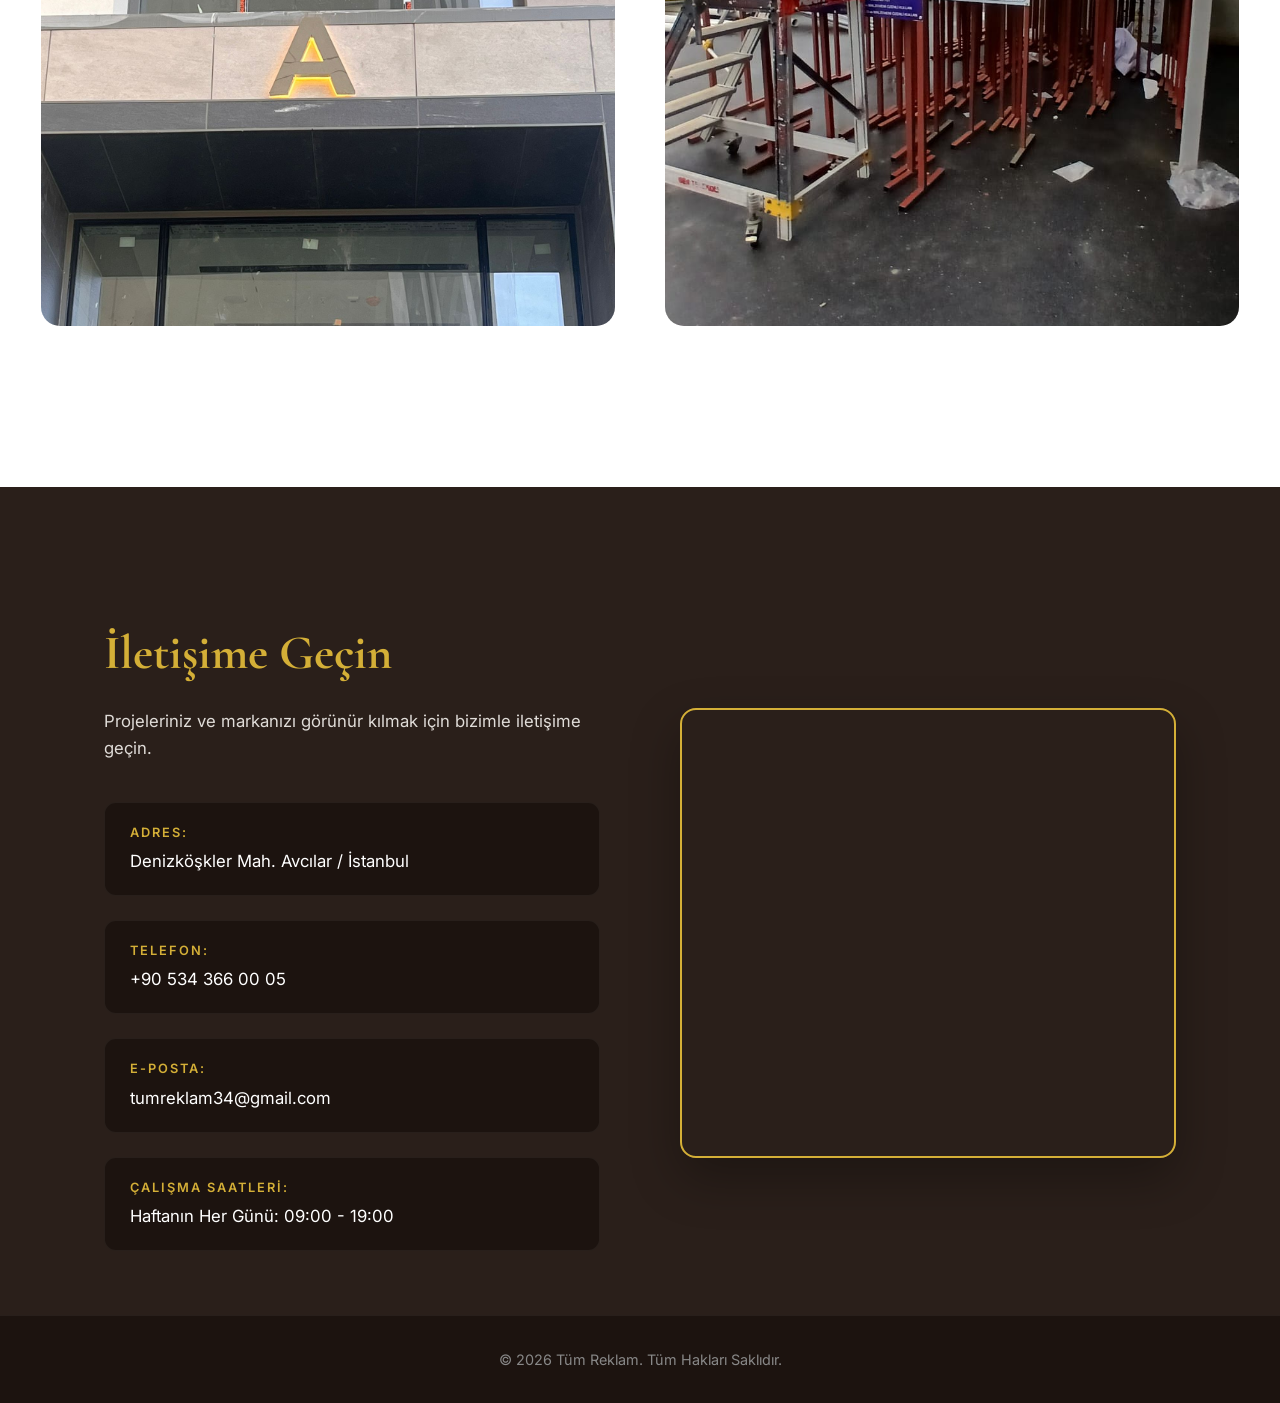
<file: yonlendirme.html>
<!DOCTYPE html>
<html lang="tr">

<head>
    <meta charset="UTF-8">
    <meta name="viewport" content="width=device-width, initial-scale=1.0">
    <title>Yönlendirme Levhaları | Tüm Reklam</title>
    <link
        href="https://fonts.googleapis.com/css2?family=Cormorant+Garamond:ital,wght@0,400;0,600;0,700;1,400&family=Inter:wght@300;400;500;600&display=swap"
        rel="stylesheet">
    <link rel="stylesheet" href="css/style.css">
</head>

<body>

    <header class="site-header">
        <div class="top-bar">
            <div class="header-quick-contact">
                <a href="tel:+905343660005">+90 534 366 00 05</a>
                <a href="mailto:tumreklam34@gmail.com">tumreklam34@gmail.com</a>
            </div>
            <div class="logo-center">
                <a href="index.html">
                    <h1>TÜM REKLAM</h1>
                </a>
                <p class="slogan">Markanızı Görünür Kılan Profesyonel Dokunuşlar</p>
            </div>
            <div class="header-social">
                <a href="https://wa.me/905343660005" target="_blank"><img src="assets/icons/whatsapp.png"
                        alt="WhatsApp"></a>
                <a href="https://www.instagram.com/tumreklam34?utm_source=qr&igsh=MW1oNmxnb2l3cmVrcA=="
                    target="_blank"><img src="assets/icons/instagram.png" alt="Instagram"></a>
                <a href="#"><img src="assets/icons/facebook.png" alt="Facebook"></a>
                <a href="#"><img src="assets/icons/x.png" alt="X"></a>
            </div>
        </div>
        <hr class="header-divider">
    </header>

    <nav class="category-nav">
        <a href="index.html#biz-kimiz-bolumu">Biz Kimiz?</a>
        <a href="index.html#hizmetlerimiz-bolumu">Hizmetlerimiz</a>
        <div class="dropdown">
            <a href="index.html#projeler-bolumu" class="dropbtn"
                style="color: var(--gold-accent); border-color: var(--gold-accent);">Yaptığımız İşler <span>▼</span></a>
            <div class="dropdown-content">
                <a href="tabelalar.html">Tabelalar ve Totemler</a>
                <a href="baski.html">Dijital Baskı ve Backdrop</a>
                <a href="yonlendirme.html">Yönlendirme Levhaları</a>
                <a href="kurumsal.html">Kurumsal İnce İşler</a>
                <a href="konsept.html">Konsept Tasarımlar</a>
            </div>
        </div>
        <a href="index.html#referanslar-bolumu">Referanslarımız</a>
        <a href="#iletisim-bolumu">İletişim</a>
    </nav>


    <section class="full-portfolio-section container">
        <div class="section-header center">
            <h2>Yönlendirme Levhaları</h2>
            <p>Şantiyeler, hastaneler, ofisler veya konut projeleri için özel tasarlanmış kaliteli ve standartlara uygun
                işaret levhaları.</p>
        </div>

        <div class="masonry-gallery">
            <div class="gallery-box">
                <img src="assets/img/ui/yonlendirme1.jpg" alt="İş Güvenliği Tabelaları">
                <div class="project-card-content">
                    <h3>İş Güvenliği Tabelaları</h3>
                    <p>Şantiye alanlarında kişisel koruyucu donanım (KKD) kullanımını hatırlatan, standartlara uygun
                        uyarı levhaları.</p>
                </div>
            </div>
            <div class="gallery-box">
                <img src="assets/img/ui/yonlendirme2.jpg" alt="Posta Kutusu ve Numara Panoları">
                <div class="project-card-content">
                    <h3>Posta Kutusu Panoları</h3>
                    <p>Modern konut projeleri ve plazalar için özel olarak tasarlanmış estetik ve modüler numaralı posta
                        kutusu sistemleri.</p>
                </div>
            </div>
            <div class="gallery-box">
                <img src="assets/img/ui/yonlendirme3.jpg" alt="Blok ve Giriş Yönlendirmeleri">
                <div class="project-card-content">
                    <h3>Blok ve Giriş Yönlendirmeleri</h3>
                    <p>Site veya iş merkezlerindeki blok girişlerini belirginleştiren, prestijli ve arkadan aydınlatmalı
                        (ışıklı) harf uygulamaları.</p>
                </div>
            </div>
            <div class="gallery-box">
                <img src="assets/img/ui/yonlendirme4.jpeg" alt="Şantiye Uyarı Setleri">
                <div class="project-card-content">
                    <h3>Şantiye Uyarı Setleri</h3>
                    <p>Dış mekan ve inşaat alanlarında kolayca taşınabilen, dayanıklı ayaklı metal iskeletli toplu iş
                        güvenliği yönlendirmeleri.</p>
                </div>
            </div>
        </div>
    </section>


    <footer id="iletisim-bolumu" class="site-footer">
        <div class="container footer-grid">

            <div class="contact-info-box">
                <h3 class="footer-title">İletişime Geçin</h3>
                <p class="footer-desc">Projeleriniz ve markanızı görünür kılmak için bizimle iletişime geçin.</p>

                <div class="contact-details">
                    <div class="contact-item">

                        <div class="text">
                            <strong>Adres:</strong>
                            <span>Denizköşkler Mah. Avcılar / İstanbul</span>
                        </div>
                    </div>
                    <div class="contact-item">

                        <div class="text">
                            <strong>Telefon:</strong>
                            <span>+90 534 366 00 05</span>
                        </div>
                    </div>
                    <div class="contact-item">

                        <div class="text">
                            <strong>E-posta:</strong>
                            <span>tumreklam34@gmail.com</span>
                        </div>
                    </div>
                    <div class="contact-item">

                        <div class="text">
                            <strong>Çalışma Saatleri:</strong>
                            <span>Haftanın Her Günü: 09:00 - 19:00</span>
                        </div>
                    </div>
                </div>
            </div>

            <div class="map-wrapper">
                <iframe
                    src="https://maps.google.com/maps?q=Denizk%C3%B6%C5%9Fkler%20Mahallesi,%20Tunay%20Sk.%20No:19,%20Avc%C4%B1lar/Istanbul&t=&z=15&ie=UTF8&iwloc=&output=embed"
                    width="100%" height="100%" style="border:0;" allowfullscreen="" loading="lazy"
                    referrerpolicy="no-referrer-when-downgrade"></iframe>
            </div>

        </div>
        <div class="footer-bottom">
            <p>© 2026 Tüm Reklam. Tüm Hakları Saklıdır.</p>
        </div>
    </footer>

</body>

</html>
</file>
<file: css/style.css>
a,
a:visited,
a:hover,
a:active {
    text-decoration: none !important;
    color: inherit;
    transition: all 0.3s ease;
}

.category-nav>a,
.category-nav>a:visited {
    color: var(--text-dark) !important;
}

/* --- 1. TEMEL AYARLAR VE RENKLER --- */
:root {
    --text-dark: #111;
    --text-gray: #555;
    --bg-white: #ffffff;
    --bg-cream: #faf9f6;
    --gold-accent: #D4AF37;
    /* YENİ EKLENEN RENKLER (Tam sayfa kahverengi alanlar için) */
    --dark-brown: #2A1F1A;
    --darker-brown: #1C130F;
}

html {
    scroll-behavior: smooth;
}

* {
    margin: 0;
    padding: 0;
    box-sizing: border-box;
}

body {
    background-color: var(--bg-white);
    color: var(--text-dark);
    font-family: 'Inter', sans-serif;
    line-height: 1.6;
    position: relative;
    overflow-x: clip;
}

/* --- DEV FİLİGRAN (WATERMARK) --- */
body::before {
    content: 'TÜM REKLAM';
    position: fixed;
    top: 50%;
    left: 50%;
    transform: translate(-50%, -50%);
    font-family: 'Cormorant Garamond', serif;
    font-size: 16vw;
    font-weight: 700;
    color: #000;
    opacity: 0.02;
    z-index: -1;
    pointer-events: none;
    white-space: nowrap;
}

.container {
    max-width: 1200px;
    margin: 0 auto;
    padding: 0 5%;
}

/* --- 2. ÜST MENÜ (HEADER) --- */
.site-header {
    background-color: var(--bg-white);
    padding-top: 2rem;
    text-align: center;
}

.top-bar {
    display: grid;
    grid-template-columns: 1fr auto 1fr;
    align-items: center;
    padding: 0 5%;
    margin-bottom: 2rem;
}

/* --- ÜST MENÜ SOL TARAF: HIZLI İLETİŞİM --- */
.header-quick-contact {
    display: flex;
    flex-direction: column;
    justify-content: center;
    align-items: flex-start;
    gap: 15px;
}

.header-quick-contact a {
    font-size: 0.95rem;
    color: var(--text-dark);
    font-weight: 500;
    display: flex;
    align-items: center;
    gap: 10px;
    transition: all 0.3s ease;
    border: 1px solid #ccc;
    border-radius: 20px;
    padding: 10px 20px;
    background-color: #fff;
}

.header-quick-contact a:hover {
    color: var(--gold-accent);
    border-color: var(--gold-accent);
    transform: translateY(-2px);
    box-shadow: 0 5px 15px rgba(212, 175, 55, 0.15);
}

.header-quick-contact .icon {
    font-size: 1.2rem;
}

/* Orta Taraf: Başlık ve Slogan */
.logo-center {
    display: flex;
    flex-direction: column;
    align-items: center;
}

.logo-center h1 {
    font-family: 'Cormorant Garamond', serif;
    font-size: 3.2rem;
    font-weight: 600;
    letter-spacing: 3px;
    color: #000;
    border: 1px solid #ccc;
    border-radius: 40px;
    padding: 10px 40px;
    transition: all 0.4s ease;
    background-color: #fff;
}

.logo-center h1:hover {
    transform: scale(1.15);
    color: var(--gold-accent);
    border-color: var(--gold-accent);
    box-shadow: 0 5px 20px rgba(212, 175, 55, 0.15);
}

.slogan {
    font-size: 0.9rem;
    color: var(--text-gray);
    letter-spacing: 1.5px;
    margin-top: 15px;
    font-family: 'Cormorant Garamond', serif;
    font-style: italic;
}

/* Sağ Taraf: Sosyal Medya İkonları */
.header-social {
    display: flex;
    gap: 25px;
    justify-content: flex-end;
    align-items: center;
}

.header-social a {
    display: flex;
    align-items: center;
    justify-content: center;
    padding: 12px;
    border: 1px solid #ddd;
    border-radius: 50%;
    transition: all 0.3s ease;
    background-color: #fff;
}

.header-social img {
    width: 28px;
    height: 28px;
    opacity: 0.8;
    transition: opacity 0.3s;
}

.header-social a:hover {
    border-color: var(--gold-accent);
    transform: scale(1.1);
}

.header-social a:hover img {
    opacity: 1;
}

/* --- HAREKETLİ ALTIN SARISI ÇİZGİLER (ANİMASYONLAR) --- */
@keyframes goldShine {
    0% {
        background-position: 200% center;
    }

    100% {
        background-position: -200% center;
    }
}

@keyframes goldShineReverse {
    0% {
        background-position: -200% center;
    }

    100% {
        background-position: 200% center;
    }
}

.header-divider {
    border: none;
    height: 2px;
    width: 100%;
    background: linear-gradient(90deg, #e0e0e0 0%, #e0e0e0 40%, var(--gold-accent) 50%, #e0e0e0 60%, #e0e0e0 100%);
    background-size: 200% auto;
    animation: goldShine 3s linear infinite;
}

/* --- 3. KATEGORİ MENÜSÜ (STICKY / YAPIŞKAN) --- */
.category-nav {
    display: flex;
    justify-content: center;
    align-items: center;
    gap: 4rem;
    padding: 1.5rem 0;
    position: sticky;
    top: 0;
    z-index: 9999;
    width: 100%;
    background-color: var(--bg-white);
    box-shadow: 0 10px 30px rgba(0, 0, 0, 0.05);
}

.category-nav::after {
    content: '';
    position: absolute;
    bottom: 0;
    left: 0;
    width: 100%;
    height: 2px;
    background: linear-gradient(90deg, #e0e0e0 0%, #e0e0e0 40%, var(--gold-accent) 50%, #e0e0e0 60%, #e0e0e0 100%);
    background-size: 200% auto;
    animation: goldShineReverse 3s linear infinite;
}

.category-nav>a,
.dropbtn {
    font-family: 'Inter', sans-serif;
    font-size: 0.85rem;
    font-weight: 500;
    text-transform: uppercase;
    letter-spacing: 1px;
    padding: 8px 18px;
    border: 1px solid transparent;
    border-radius: 25px;
    cursor: pointer;
    background-color: var(--bg-white);
}

.category-nav>a:hover,
.dropdown:hover .dropbtn {
    border-color: var(--gold-accent);
    color: var(--gold-accent);
    transform: scale(1.05);
}

.dropdown {
    position: relative;
    display: inline-block;
}

.dropdown-content {
    display: none;
    position: absolute;
    background-color: #fff;
    min-width: 200px;
    border: 1px solid var(--gold-accent);
    border-radius: 8px;
    box-shadow: 0px 8px 16px rgba(0, 0, 0, 0.05);
    z-index: 10;
    top: 100%;
    left: 50%;
    transform: translateX(-50%);
    overflow: hidden;
}

.dropdown-content a {
    display: block;
    color: var(--text-gray);
    padding: 12px 16px;
    text-align: left;
    border-bottom: 1px solid #eee;
    font-size: 0.85rem;
    font-family: 'Inter', sans-serif;
    text-transform: none;
    border-radius: 0;
    background-color: transparent;
}

.dropdown-content a:last-child {
    border-bottom: none;
}

.dropdown-content a:hover {
    background-color: var(--gold-accent);
    color: #fff;
    transform: none;
}

.dropdown:hover .dropdown-content {
    display: block;
}

/* --- 4. BİZ KİMİZ BÖLÜMÜ --- */
.about-section {
    padding: 6rem 0;
    background-color: var(--bg-cream);
    border-top: 1px solid #f0f0f0;
    border-bottom: 1px solid #f0f0f0;
}

.about-content {
    display: grid;
    grid-template-columns: 1fr 1fr;
    gap: 4rem;
    align-items: center;
}

.about-text h2 {
    font-family: 'Cormorant Garamond', serif;
    font-size: 3.5rem;
    margin-bottom: 1.5rem;
    color: #000;
}

.editorial-paragraph {
    border-left: 3px solid var(--gold-accent);
    padding-left: 1.5rem;
    margin-bottom: 2.5rem;
}

.editorial-paragraph p {
    margin-bottom: 1rem;
    color: var(--text-gray);
    font-size: 1.05rem;
}

.drop-cap {
    float: left;
    font-size: 4.5rem;
    line-height: 0.8;
    margin-right: 10px;
    font-family: 'Cormorant Garamond', serif;
    color: var(--gold-accent);
    font-weight: 700;
}

.about-features {
    list-style: none;
    display: flex;
    flex-wrap: nowrap;
    gap: 1.5rem;
    margin-bottom: 2.5rem;
    white-space: nowrap;
}

.about-features li {
    font-family: 'Inter', sans-serif;
    font-size: 0.95rem;
    color: #000;
    font-weight: 500;
    display: flex;
    align-items: center;
}

.feature-icon {
    color: var(--gold-accent);
    margin-right: 8px;
    font-size: 1.2rem;
}

/* --- BİZ KİMİZ BÖLÜMÜ BÜYÜK LOGO --- */
.about-logo-wrapper {
    display: flex;
    justify-content: flex-end;
    align-items: center;
    width: 100%;
    height: 100%;
}

.about-large-logo {
    max-height: 400px;
    width: auto;
    border-radius: 25px;
    border: 2px solid transparent;
    padding: 15px;
    background-color: #fff;
    transition: all 0.3s ease;
    box-shadow: 0 10px 30px rgba(0, 0, 0, 0.05);
}

.about-large-logo:hover {
    transform: scale(1.03);
    border-color: var(--gold-accent);
    box-shadow: 0 15px 40px rgba(212, 175, 55, 0.2);
}

/* --- BİZ KİMİZ BÖLÜMÜ / İSTATİSTİKLER --- */
.about-stats {
    grid-column: 1 / span 2;
    display: flex;
    flex-direction: row;
    justify-content: center;
    gap: 2.5rem;
    flex-wrap: wrap;
    align-items: center;
    border-top: none;
    padding-top: 2rem;
    margin-top: 1rem;
}

.stat-box {
    position: relative;
    display: flex;
    flex-direction: column;
    align-items: center;
    text-align: center;
    padding: 20px 35px;
    min-width: 220px;
    border-radius: 15px;
    z-index: 1;
    box-shadow: 0 10px 30px rgba(0, 0, 0, 0.05);
}

.stat-box::before {
    content: "";
    position: absolute;
    top: 0;
    left: 0;
    right: 0;
    bottom: 0;
    border-radius: 15px;
    background: linear-gradient(90deg, #e0e0e0 0%, #e0e0e0 40%, var(--gold-accent) 50%, #e0e0e0 60%, #e0e0e0 100%);
    background-size: 200% auto;
    animation: goldShine 3s linear infinite;
    z-index: -2;
}

.stat-box::after {
    content: "";
    position: absolute;
    top: 2px;
    left: 2px;
    right: 2px;
    bottom: 2px;
    border-radius: 13px;
    background-color: var(--bg-cream);
    z-index: -1;
}

.stat-box>span {
    position: relative;
    z-index: 1;
}

.stat-number {
    font-family: 'Cormorant Garamond', serif;
    font-size: 2.5rem;
    font-weight: 700;
    color: var(--gold-accent);
    line-height: 1;
    margin-bottom: 5px;
}

.stat-text {
    font-size: 0.75rem;
    text-transform: uppercase;
    letter-spacing: 1px;
    color: var(--text-gray);
    font-weight: 600;
}

/* =========================================
   YENİ EKLENEN BÖLÜMLER (SİYAH İKONLAR, TAM EKRAN KAHVERENGİ, UZUN ÇERÇEVELER)
========================================= */

/* --- HİZMETLERİMİZ --- */
.services-section {
    padding: 6rem 0;
    margin-bottom: 2rem;
}

.section-header {
    text-align: center;
    margin-bottom: 4rem;
}

.section-header h2 {
    font-family: 'Cormorant Garamond', serif;
    font-size: 3rem;
    margin-bottom: 1rem;
    color: #111;
    line-height: 1.2;
}

.section-header p {
    color: var(--text-gray);
    font-size: 1.05rem;
    max-width: 600px;
    margin: 0 auto;
}

.services-grid {
    display: grid;
    grid-template-columns: repeat(3, 1fr);
    gap: 2.5rem;
}

/* --- HİZMETLERİMİZ KART GÜNCELLEMESİ --- */
.service-card {
    background: var(--bg-cream);
    padding: 2.5rem;
    border-radius: 20px;

    /* GÜNCELLEME: Çerçeve rengi ARTIK HER ZAMAN ALTIN SARISI */
    border: 1px solid var(--gold-accent);

    /* Büyüme efekti için yumuşak geçiş */
    transition: all 0.4s ease;
    box-shadow: 0 5px 15px rgba(0, 0, 0, 0.02);
}

.service-card:hover {
    /* GÜNCELLEME: Üzerine gelince belirgin şekilde BÜYÜR */
    transform: scale(1.06);

    /* Etrafına altın sarısı, havalı bir gölge vurur */
    box-shadow: 0 15px 35px rgba(212, 175, 55, 0.15);
}

.service-card .icon-box {
    margin-bottom: 1.5rem;
    width: 60px;
    height: 60px;
    border: 1px solid #eaeaea;
    border-radius: 15px;
    display: flex;
    justify-content: center;
    align-items: center;
}

/* İkonların KESİNLİKLE SİYAH olmasını sağlayan kod */
.service-card .icon-box svg {
    width: 30px;
    height: 30px;
    stroke: #000000;
    transition: all 0.3s ease;
}

.service-card:hover .icon-box svg {
    stroke: var(--gold-accent);
    /* Üzerine gelince altın olur */
}

.service-card h3 {
    font-size: 1.2rem;
    margin-bottom: 1rem;
    color: #111;
}

.service-card p {
    font-size: 0.95rem;
    color: var(--text-gray);
}

/* --- PORTFOLYO GÜNCELLEMESİ (ASİMETRİK VE UZUN) --- */
.portfolio-section {
    background-color: var(--dark-brown);
    width: 100%;
    color: var(--white);
    /* GÜNCELLEME: Bölümün uzunluğu ciddi şekilde artırıldı */
    padding: 10rem 0 14rem 0;
}

.portfolio-header {
    display: flex;
    justify-content: space-between;
    align-items: flex-end;
}

.subtitle {
    font-size: 0.8rem;
    letter-spacing: 2px;
    text-transform: uppercase;
    font-weight: 600;
    display: block;
    margin-bottom: 10px;
    color: var(--gold-accent);
}

.portfolio-header h2 {
    font-family: 'Cormorant Garamond', serif;
    font-size: 3.5rem;
    margin-bottom: 1rem;
    color: var(--bg-cream);
}

.portfolio-header p {
    color: #E0DCD8;
    max-width: 500px;
    font-size: 1.05rem;
}

.btn-outline {
    display: inline-block;
    padding: 15px 30px;
    border: 1px solid var(--gold-accent) !important;
    border-radius: 30px;
    color: var(--gold-accent) !important;
    font-size: 0.95rem;
    letter-spacing: 1px;
    transition: all 0.3s ease;

    /* GÜNCELLEME: BUTONU YUKARI TAŞIYAN SİHİRLİ KODLAR */
    position: relative;
    top: -70px;
    /* Eksi değer butonu yukarı çeker. İstersen -30px, -40px yaparak daha da yukarı alabilirsin. */
}

.btn-outline:hover {
    background: rgba(212, 175, 55, 0.1);
}

.portfolio-gallery {
    display: grid;
    /* GÜNCELLEME: 3 Sütunlu Izgara */
    grid-template-columns: 1fr 1fr 1fr;
    gap: 3rem;
    /* Fotoğraflar arası boşluk */
    margin-top: 6rem;
    align-items: start;
    /* Resimleri üste hizalar */
}

/* Tüm resimlerin ortak ayarı (Ezilmeyi önler) */
.gallery-item img {
    width: 100%;
    border-radius: 16px;
    object-fit: cover;
    /* Resmi sündürmeden kırpar */
    transition: all 0.5s ease;
    border: 2px solid rgba(255, 255, 255, 0.1);
}

/* 1. Fotoğraf (Sol): En Uzun ve Aşağıda */
.gallery-item:nth-child(1) img {
    height: 700px;
    transform: translateY(100px);
    /* Aşağı kaydırıldı */
}

/* 2. Fotoğraf (Sağ): Orta Boy ve Hafif Yukarıda */
.gallery-item:nth-child(2) img {
    height: 600px;
    transform: translateY(0);
    /* Normal yerinde */
}

/* 3. Fotoğraf (Orta - GÜNCELLEME): En Kısa ve En Yukarda */
.gallery-item:nth-child(3) img {
    height: 500px;
    /* Diğerlerinden kısa */
    /* GÜNCELLEME: En yukarda durması için ciddi şekilde yukarı kaydırıldı */
    transform: translateY(-80px);

    /* 1. ve 2.'nin sağına ve soluna hizalamak için genişletildi */
    width: calc(100% + 1rem);
    margin-left: -0.5rem;
    /* Sağa ve sola eşit taşırarak hizalar */
}

/* Hover Efektleri (Değişmedi) */
.gallery-item img:hover {
    transform: scale(1.03) !important;
    /* Scale Translate'i ezmemesi için */
    border-color: var(--gold-accent);
    box-shadow: 0 20px 40px rgba(0, 0, 0, 0.4);
}

/* --- REFERANSLAR GÜNCELLEMESİ (KAYAN LOGOLAR / MARQUEE) --- */
.testimonials-section {
    padding: 6rem 0;
    /* GÜNCELLEME: Arka plan şeffaf, arkadaki sabit TÜM REKLAM yazısı gözüküyor */
    background-color: transparent;
    position: relative;
    overflow: hidden;
}

.testimonials-section .container {
    position: relative;
    z-index: 1;
    /* Logoların yazının üstünde durmasını sağlar */
}

/* Kayan Alanın Dış Kutusu */
.brands-marquee {
    width: 100%;
    overflow: hidden;
    white-space: nowrap;
    position: relative;
    padding: 2rem 0;

    /* Sağ ve sol kenarlara çok elit bir "silinerek kaybolma" (fade) efekti verir */
    -webkit-mask-image: linear-gradient(to right, transparent, black 10%, black 90%, transparent);
    mask-image: linear-gradient(to right, transparent, black 10%, black 90%, transparent);
}

/* Hareket Eden Şerit */
.brands-track {
    display: inline-flex;
    align-items: center;
    gap: 6rem;
    /* Logolar arası boşluk */
    padding-right: 6rem;
    /* Döngü payı */

    /* İŞTE SİHİR BURADA: 20 Saniyede soldan sağa doğru akar ve sonsuza kadar tekrarlar */
    animation: scrollLeftToRight 20s linear infinite;
}

/* İstersen fareyle üzerine gelince kayma dursun diye bu kodu kullanabilirsin */
.brands-marquee:hover .brands-track {
    animation-play-state: paused;
}

/* Logoların Tasarımı (GÜNCELLEME: SİYAH VE SOLGUNLUK KALDIRILDI) */
.brands-track img {
    height: 60px;
    /* Logoların yüksekliği */
    width: auto;
    object-fit: contain;

    /* GÜNCELLEME: Siyahlaştırma ve soluklaştırma filtreleri kaldırıldı, logolar tam renkli */
    transition: all 0.4s ease;
}

/* Logoların Üzerine Gelince (Hover) Sadece Büyürler (Rengi zaten orijinal) */
.brands-track img:hover {
    transform: scale(1.1);
    /* Hafif büyür */
}

/* SOLDAN SAĞA KAYMA ANİMASYONU KODU (Değişmedi) */
@keyframes scrollLeftToRight {
    0% {
        transform: translateX(-50%);
    }

    /* Şeridin ortasından (kopyalardan) başlar */
    100% {
        transform: translateX(0);
    }

    /* Sağa doğru akar */
}

/* --- İLETİŞİM VE FOOTER (TAM GENİŞLİK KAHVERENGİ) --- */
.site-footer {
    background-color: var(--dark-brown);
    /* GÜNCELLEME: Tüm alanı kahverengi yapar */
    width: 100%;
    color: #fff;
    padding: 8rem 0 0 0;
    /* Bölümü aşağıya uzatır */
    position: relative;
    z-index: 1;
    overflow: hidden;
}

.footer-grid {
    display: grid;
    grid-template-columns: 1fr 1fr;
    gap: 5rem;
    margin-bottom: 4rem;
    align-items: center;
}

.footer-title {
    font-family: 'Cormorant Garamond', serif;
    font-size: 3rem;
    margin-bottom: 1rem;
    color: var(--gold-accent);
}

.footer-desc {
    color: #E0DCD8;
    margin-bottom: 2.5rem;
    font-size: 1.05rem;
}

.contact-details {
    display: flex;
    flex-direction: column;
    gap: 1.5rem;
}

.contact-item {
    display: flex;
    align-items: center;
    gap: 1.5rem;
    padding: 20px 25px;
    background-color: var(--darker-brown);
    border-radius: 12px;
    border: 1px solid rgba(255, 255, 255, 0.05);
    transition: all 0.4s ease;
}

.contact-item:hover {
    border-color: rgba(212, 175, 55, 0.3);
    transform: translateX(15px);
}

.contact-item .icon {
    font-size: 1.8rem;
    transition: transform 0.3s ease;
}

.contact-item:hover .icon {
    transform: scale(1.2);
}

.contact-item .text {
    display: flex;
    flex-direction: column;
}

.contact-item .text strong {
    color: var(--gold-accent);
    font-weight: 600;
    letter-spacing: 2px;
    font-size: 0.8rem;
    text-transform: uppercase;
    margin-bottom: 5px;
}

.contact-item .text span {
    color: #fff;
    font-size: 1.05rem;
}

.map-wrapper {
    width: 100%;
    height: 450px;
    border-radius: 16px;
    overflow: hidden;
    position: relative;
    border: 2px solid var(--gold-accent);
    box-shadow: 0 20px 50px rgba(0, 0, 0, 0.3);
    transition: all 0.5s ease;
}

.map-wrapper iframe {
    width: 100%;
    height: 100%;
}

.footer-bottom {
    background-color: var(--darker-brown);
    text-align: center;
    padding: 2rem;
    font-size: 0.9rem;
    color: #888;
    border-top: 1px solid rgba(255, 255, 255, 0.05);
}

/* --- MOBİL UYUMLULUK --- */
@media (max-width: 900px) {
    /* Genel Boşluk Düzeltmeleri */
    .services-section, .testimonials-section {
        padding: 3rem 0;
    }
    .full-portfolio-section {
        padding: 2rem 0 4rem 0;
    }
    .portfolio-section {
        padding: 4rem 0 6rem 0;
    }
    .site-footer {
        padding: 4rem 0 0 0;
    }

    /* Üst Alan Düzeltmeleri */
    .top-bar {
        grid-template-columns: 1fr;
        gap: 1rem;
        text-align: center;
    }
    .header-quick-contact {
        align-items: center;
    }
    .logo-center h1 {
        font-size: 1.8rem;
        padding: 5px 15px;
    }
    .slogan {
        font-size: 0.8rem;
    }
    .header-social {
        justify-content: center;
    }

    /* Navigasyon (Menü) Düzeltmeleri */
    .category-nav {
        flex-wrap: wrap;
        gap: 0.5rem;
        padding: 1rem;
        justify-content: center;
    }
    .category-nav > a, .dropbtn {
        font-size: 0.75rem;
        padding: 6px 12px;
    }
    .dropdown-content {
        min-width: 150px;
    }
    
    /* Yaptığımız İşler menüsüne tıklayınca site kaymasın, sadece menü açılsın */
    .dropdown > a.dropbtn {
        pointer-events: none;
    }
    .dropdown {
        cursor: pointer;
    }

    /* BİZ KİMİZ (Ekrana Tam Sığdırma) */
    .about-section {
        padding: 2rem 0;
    }
    .about-content {
        grid-template-columns: 1fr;
        gap: 1rem;
    }
    .about-text h2 {
        font-size: 1.8rem;
        margin-bottom: 5px;
    }
    .editorial-paragraph {
        margin-bottom: 10px;
    }
    .editorial-paragraph p {
        font-size: 0.85rem;
        margin-bottom: 5px;
    }
    .drop-cap {
        font-size: 2.5rem;
    }
    .about-features {
        flex-wrap: wrap;
        margin-bottom: 5px;
        gap: 10px;
        justify-content: center;
    }
    .about-features li {
        font-size: 0.8rem;
    }
    .about-logo-wrapper {
        justify-content: center;
        margin: 5px 0;
    }
    .about-large-logo {
        max-height: 120px;
        border-radius: 10px;
    }
    .about-stats {
        padding-top: 10px;
        gap: 10px;
    }
    .stat-box {
        padding: 10px 15px;
        min-width: auto;
        flex: 1;
    }
    .stat-number {
        font-size: 1.5rem;
    }
    .stat-text {
        font-size: 0.65rem;
    }

    /* Hizmetler Düzeltmeleri */
    .section-header h2 {
        font-size: 2.2rem;
    }
    .services-grid {
        grid-template-columns: 1fr;
    }

    /* Ana Sayfa Portfolyo Düzeltmeleri */
    .portfolio-header {
        flex-direction: column;
        align-items: center;
        text-align: center;
        gap: 1rem;
    }
    .portfolio-header h2 {
        font-size: 2.2rem;
    }
    .btn-outline {
        position: static;
        margin-top: 1rem;
    }
    .portfolio-gallery {
        grid-template-columns: 1fr;
        margin-top: 2rem;
        gap: 1.5rem;
    }
    .gallery-item:nth-child(n) img {
        height: 250px;
        width: 100%;
        transform: none !important;
        margin: 0;
    }

    /* ALT SAYFALAR: Kategoriler Sekmesinde Fotolar TEK SATIR (Yan Yana Scroll) */
    .masonry-gallery {
        display: flex;
        flex-direction: row;
        overflow-x: auto;
        gap: 1rem;
        padding-bottom: 1rem;
        margin-top: 2rem;
        scroll-snap-type: x mandatory;
        
        /* Grid kapalı */
        grid-template-columns: none;
    }
    .gallery-box {
        min-width: 85vw; /* Fotoların yanına diğerinin azıcık görünmesi için 85% */
        height: 350px;
        scroll-snap-align: center;
        flex: 0 0 auto;
    }

    /* Fotoğraflar Üzerindeki Yazılar Görünmesin Sadece Başlıklar Görünsün */
    .project-card-content {
        opacity: 1 !important;
        transform: translateY(0) !important;
        padding: 1.5rem;
        background: linear-gradient(0deg, rgba(28, 19, 15, 0.95) 0%, rgba(28, 19, 15, 0) 100%);
        display: flex;
        flex-direction: column;
        justify-content: flex-end;
        align-items: center;
    }
    .project-card-content p {
        display: none !important; /* YAZILARI GİZLE */
    }
    .project-card-content h3 {
        font-size: 1.5rem;
        text-align: center;
        margin-bottom: 0;
    }

    /* Referanslar Düzeltmeleri */
    .brands-track {
        gap: 3rem;
        padding-right: 3rem;
    }
    .brands-track img {
        height: 40px;
    }

    /* Footer & İletişim Düzeltmeleri */
    .footer-grid {
        grid-template-columns: 1fr;
        gap: 2rem;
        margin-bottom: 2rem;
    }
    .footer-title {
        font-size: 2rem;
        text-align: center;
    }
    .footer-desc {
        text-align: center;
    }
    .contact-item {
        flex-direction: column;
        text-align: center;
        gap: 0.5rem;
        padding: 15px;
    }
    .contact-item:hover {
        transform: translateY(-5px);
    }
    .map-wrapper {
        height: 300px;
    }

    body::before {
        font-size: 20vw;
    }
}

/* =========================================
   ALT SAYFALAR İÇİN LÜKS PROJE KARTLARI (GÜNCELLENDİ)
========================================= */
.full-portfolio-section {
    padding: 10rem 0;
    /* Bölümü biraz uzattık */
    background-color: transparent;
    /* Arka plan yine şeffaf (filigran görünür) */
}

/* 4-5 Fotoğraf İçin Jilet Gibi 2'li Izgara */
.masonry-gallery {
    display: grid;
    grid-template-columns: repeat(2, 1fr);
    /* Jilet gibi 2'li sütun */
    gap: 3rem;
    /* Kartlar arası boşluk */
    margin-top: 6rem;
}

/* GÜNCELLEME: Her Projenin Lüks Kart Tasarımı */
.gallery-box {
    border-radius: 20px;
    overflow: hidden;
    position: relative;
    height: 600px;
    /* Tüm fotoğraflar aynı boyda jilet gibi durur */
    border: 1px solid rgba(255, 255, 255, 0.05);
    /* Ufak, kurumsal çerçeve */
    transition: all 0.5s ease;
}

/* Hover'da Çerçeve Altın Sarısı Olur ve Hafif Büyür */
.gallery-box:hover {
    transform: translateY(-10px);
    /* Hafif yukarı kalkma */
    border-color: var(--gold-accent);
    box-shadow: 0 20px 40px rgba(212, 175, 55, 0.2);
    /* Altın sarısı elit gölge */
}

.gallery-box img {
    width: 100%;
    height: 100%;
    object-fit: cover;
    transition: transform 0.6s ease;
}

.gallery-box:hover img {
    transform: scale(1.05);
    /* Hover olunca resim içinde hafif büyür */
}

/* GÜNCELLEME: RESMİN ÜZERİNE BİNEN ELİT AÇIKLAMA PANELLERİ */
.project-card-content {
    position: absolute;
    bottom: 0;
    left: 0;
    right: 0;

    /* GÜNCELLEME: Lüks, hafif şeffaf kahverengi bir zemin */
    background: linear-gradient(0deg, rgba(28, 19, 15, 0.95) 0%, rgba(28, 19, 15, 0.7) 100%);
    padding: 3rem;

    /* GÜNCELLEME: Yazılar hover olunca elit bir şekilde süzülerek belirir */
    opacity: 0;
    transform: translateY(20px);
    transition: all 0.5s ease 0.1s;
    /* Hafif bir gecikme premium hissi verir */
}

.gallery-box:hover .project-card-content {
    opacity: 1;
    transform: translateY(0);
}

.project-card-content h3 {
    font-family: 'Cormorant Garamond', serif;
    font-size: 2.5rem;
    color: var(--gold-accent);
    /* Başlıklar ALTIN SARISI */
    margin-bottom: 10px;
    line-height: 1.2;
}

.project-card-content p {
    color: #f0f0f0;
    /* Açıklamalar Beyaz/Krem tonlarında */
    font-size: 1rem;
    line-height: 1.6;
    font-weight: 300;
}
</file>
